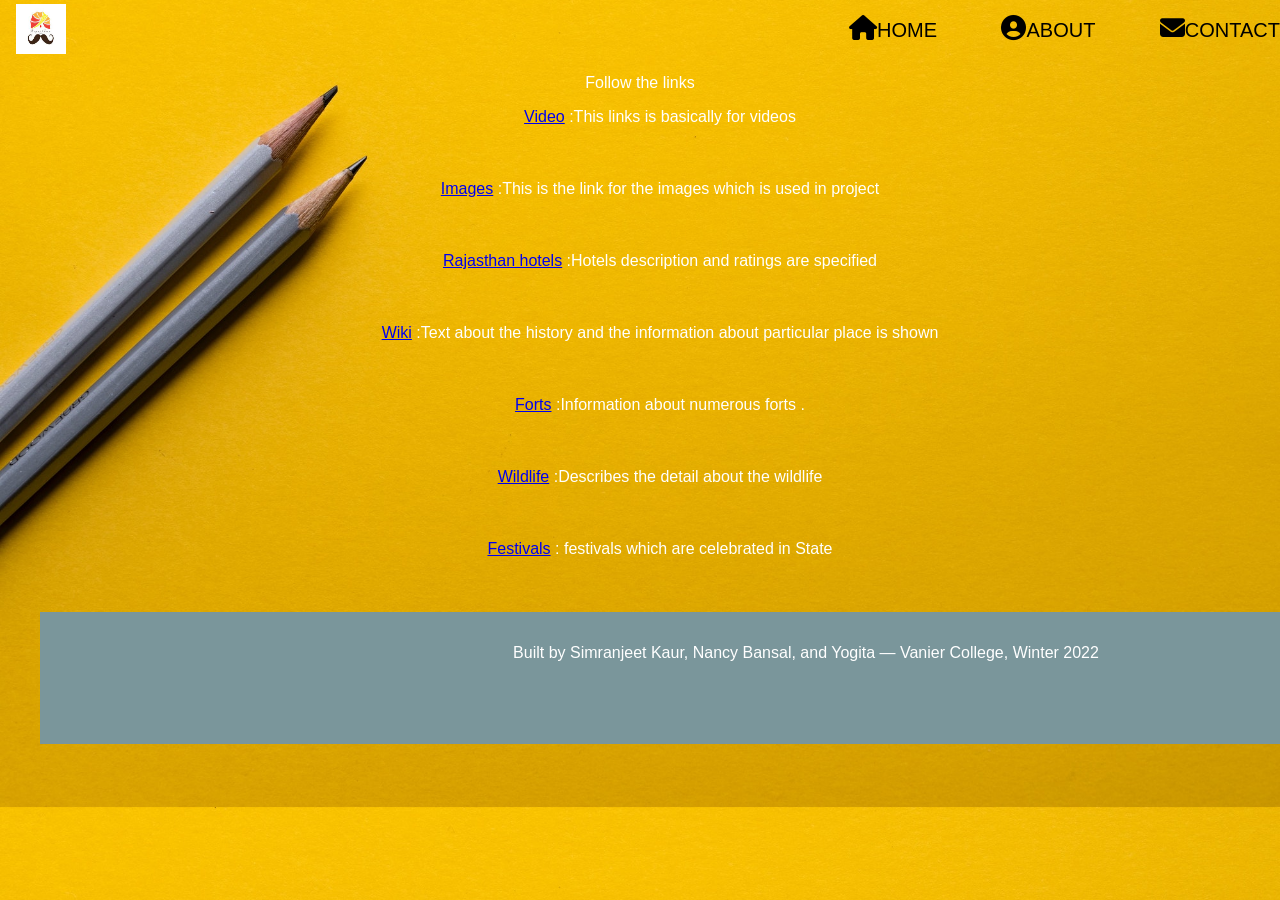
<file: Rajasthan-Tourism-main/About.html>
<!DOCTYPE html>
<html lang="en">
<head>
    <meta charset="UTF-8">
    <meta http-equiv="X-UA-Compatible" content="IE=edge">
    <meta name="viewport" content="width=device-width, initial-scale=1.0">
    <meta name="description" content="Love travelling?The official website for planning your vacations in Rajasthan.Here you can find about heritage,festivals,wildlife and hotels of Rajasthan.">
		<link rel="icon" type="image/x-icon" href="./Images/favi.ico">
		<link rel="stylesheet" type="text/css" href="./css/pagestyle.css">
	 <link rel="stylesheet" type="text/css" href="./css/form.css">
     <link rel="stylesheet" type="text/css" href="https://cdnjs.cloudflare.com/ajax/libs/font-awesome/6.1.0/css/all.min.css ">
	 
    <title>About</title>
</head>
<body class="back5">
    <header class="navbar">
        <img src="Images/fav.jpg" class="logo">
        <nav>
        <ul >
        <li><a href="home.html"><i class="fa fa-home"></i>HOME</a></li>
        <li><a href="About.html"><i class="fa fa-user-circle"></i>ABOUT</a></li>
        <li><a href="contact.html"><i class="fa fa-envelope"></i>CONTACT</a></li>
        </ul>
        </nav>
       </header>
        
    <p> Follow the links</p>

       <ul class="dot">

        <li><a href="https://www.youtube.com"> Video</a>

          :This links is basically for videos</li><br><br><br>

        <li><a href="https://www.google.com/">Images</a>

          :This is the link for the images which is used in project </li><br><br><br>

        <li> <a href="https://www.tourmyindia.com/states/rajasthan/luxury-holiday.html">Rajasthan hotels</a>

          :Hotels description and ratings are specified</li><br><br><br>

         <li><a href="https://en.wikipedia.org/ ">Wiki</a>

 

 :Text about the history and the information about particular place is shown</li><br><br><br>

        <li><a href="https://www.tourmyindia.com/states/rajasthan/heritage-tourism.html">Forts</a>

          :Information about numerous forts .</li><br><br><br>

        <li> <a href="https://www.tourmyindia.com/states/rajasthan/rajasthan_wildlife.html"> Wildlife</a>

          :Describes the detail about the wildlife</li><br><br><br>

          <li><a href="https://www.tourmyindia.com/states/rajasthan/rajasthan_festivals.html">Festivals</a>

           : festivals which are celebrated in State</li><br><br><br>
           <footer>
            <p> Built by Simranjeet Kaur, Nancy Bansal, and Yogita — Vanier College, Winter 2022 <a  href="https://rajasthan-tourism-main.vercel.app/" ></a></a></p></p>
                      
                      
                      </footer>

    
</body>
</html>
</file>
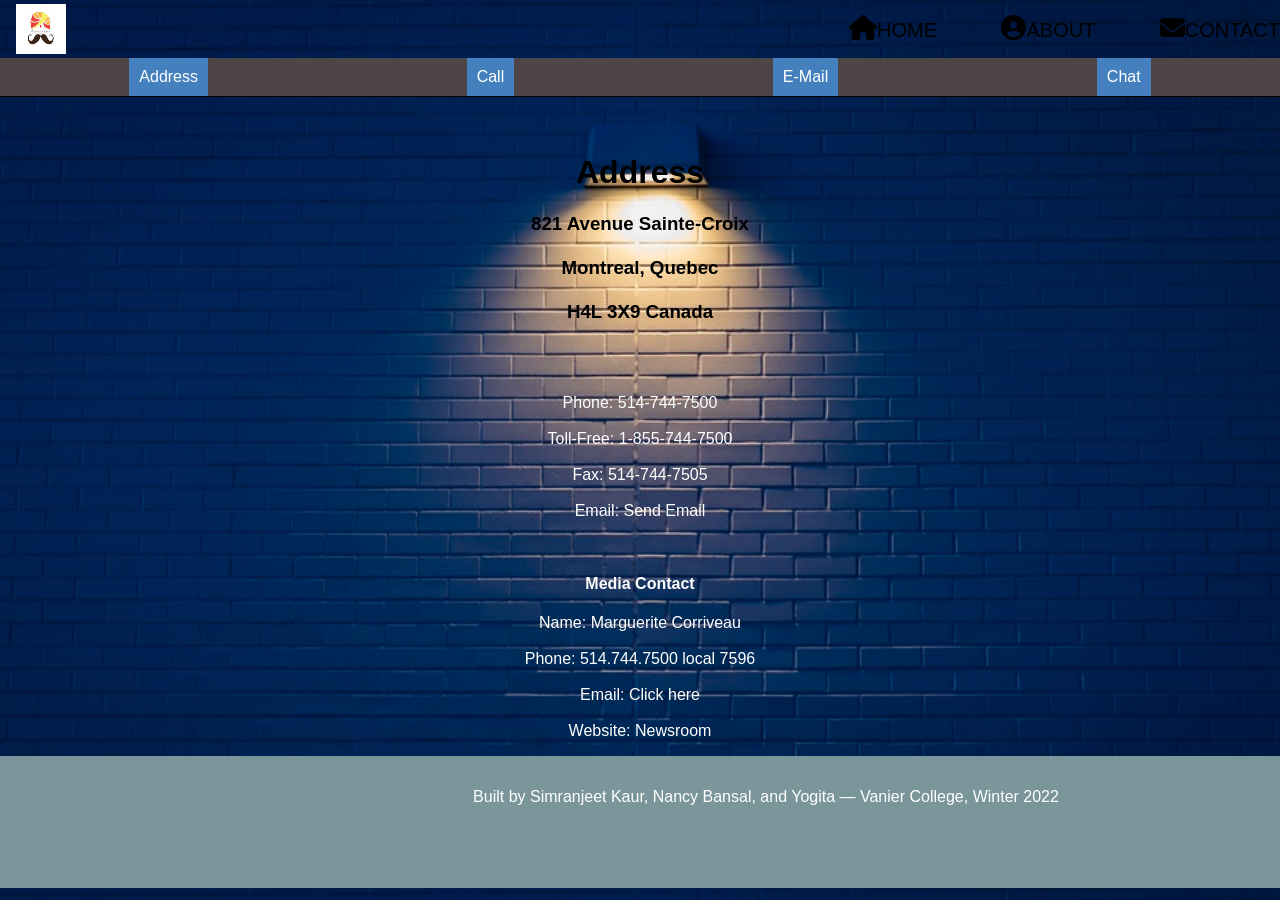
<file: Rajasthan-Tourism-main/contact.html>
<!DOCTYPE html>
<html>
	<head>
		<title> contact</title>
		<meta charset="utf-8" />
		<meta name="description" content="Love travelling?The official website for planning your vacations in Rajasthan.Here you can find about heritage,festivals,wildlife and hotels of Rajasthan.">
	 <link rel="stylesheet" type="text/css" href="./css/pagestyle.css">
	 <link rel="icon" type="image/x-icon" href="./Images/favi.ico">
	 <link href="./css/form.css" rel="stylesheet">
	 <link href="./css/tabs.css" rel="stylesheet">
	 <link rel="stylesheet" type="text/css" href="https://cdnjs.cloudflare.com/ajax/libs/font-awesome/6.1.0/css/all.min.css ">
	</head>
<body>
	<header class="navbar" class="hey">
		<img src="Images/fav.jpg" class="logo">
		<nav>
		<ul>
		<li><a href="home.html"><i class="fa fa-home"></i>HOME</a></li>
		<li><a href="About.html"><i class="fa fa-user-circle"></i>ABOUT</a></li>
		<li><a href="contact.html"><i class="fa fa-envelope"></i>CONTACT</a></li>
		</ul>
		</nav>
	   </header>
<ul class="tabs">
<li data-tab-target="#Address" class="active tab">Address</li>
<li data-tab-target="#Call" class="active tab">Call</li>
<li data-tab-target="#E-Mail" class="active tab">E-Mail</li>
<li data-tab-target="#Chat" class="active tab">Chat</li>
</ul>
<div class="tab-content">
<div id="Address" data-tab-content class="active">
	<br><br>
<h1 class="add">Address</h1>
<h3 class="add">821 Avenue Sainte-Croix<br><br>
	Montreal, Quebec<br><br>
	H4L 3X9 Canada</h2>
	<br><br>
	<p>Phone: 514-744-7500<br><br>
	Toll-Free: 1-855-744-7500<br><br>
	Fax: 514-744-7505<br><br>
	Email: Send Email</p><br>
	<h4>Media Contact</h3>
		<p>Name: Marguerite Corriveau<br><br>
		Phone: 514.744.7500 local 7596<br><br>
		Email: Click here<br><br>
		Website: Newsroom</p>

</div>
</div>
<div class="tab-content">
<div id="Call" data-tab-content>
<h1>Call</h1>
<h2>You can call us at :</h2>
	<br>
	<br>
    <br>
	<br>

	<p>Simranjeet Kaur  --------         contact: 12345678888
	<br><br>
	Yogita     ---------                  contact:3257688643224
     <br><br>
	 Nancy Bansal --------               contact:67757463890890
	 <br><br><br><br><br><br><br>
	 other contacts :
	 <br><br>
	 Phone: 514-744-7500 <br><br>
Toll-Free: 1-855-744-7500 <br><br>
Fax: 514-744-7505<br>

</p>
</div>
</div>

<div class="tab-content">
<div id="E-Mail" data-tab-content>
<h1>E-Mail</h1>
<p>
<div class="contact-title">
         <h1>Hello</h1>
		 <br><br>
         <h2>We are always ready to serve you!</h2>
     </div>
	 <br>
 <div class="contact-form">	 
	   <form id="contact-form" method="get" action="">
	   <input name="name" type="text" class="form-control" placeholder="Your Name" required>
	   <br>
	   <input id="email" name="email" type="email" class="form-control" placeholder="Your Email" required>
	   <br>
	   <input name="topic" type="text" class="form-control" placeholder="Your Topic" required>
	   <br>
	   <textarea name="text" class="form-control" placeholder="Type the text" row="4" required></textarea>
	   <br>
	 <!---- <button type="submit" value="submit">submit</button>-->
	   <button type = "Validate Email"  id="validate" >Submit</button>
	   </form>
	
	   </div></p>
</div>
</div>

<div class="tab-content">
<div id="Chat" data-tab-content>
<h1>Chat</h1>
<p>
<div class="contact-title">
         <h1>HII</h1>
		 <br><br>
         <h2>You can chat with us here</h2>
     </div>
 <div class="contact-form">	 
	   <form id="contact-form" method="get" action="">
	   <input name="name" type="text" class="form-control" placeholder="Your Name" required>
	   <br>
	   <input name="email" type="email" class="form-control" placeholder="Your Email" required>
	   <br>
	   <textarea name="message" class="form-control" placeholder="Message" row="4" required></textarea>
	   <br>
	   <input type="submit" class="form-control submit" value="SEND MESSAGE" onclick="submit()"></input>
	   </div></p>
</div>
</div>
<footer>
	  <p> Built by Simranjeet Kaur, Nancy Bansal, and Yogita — Vanier College, Winter 2022 <a  href="https://rajasthan-tourism-main.vercel.app/" ></a></a></p></p>
                      
  
		  
</footer>

<script src="./js/script.js"defer></script>


</body>
</html>
</file>
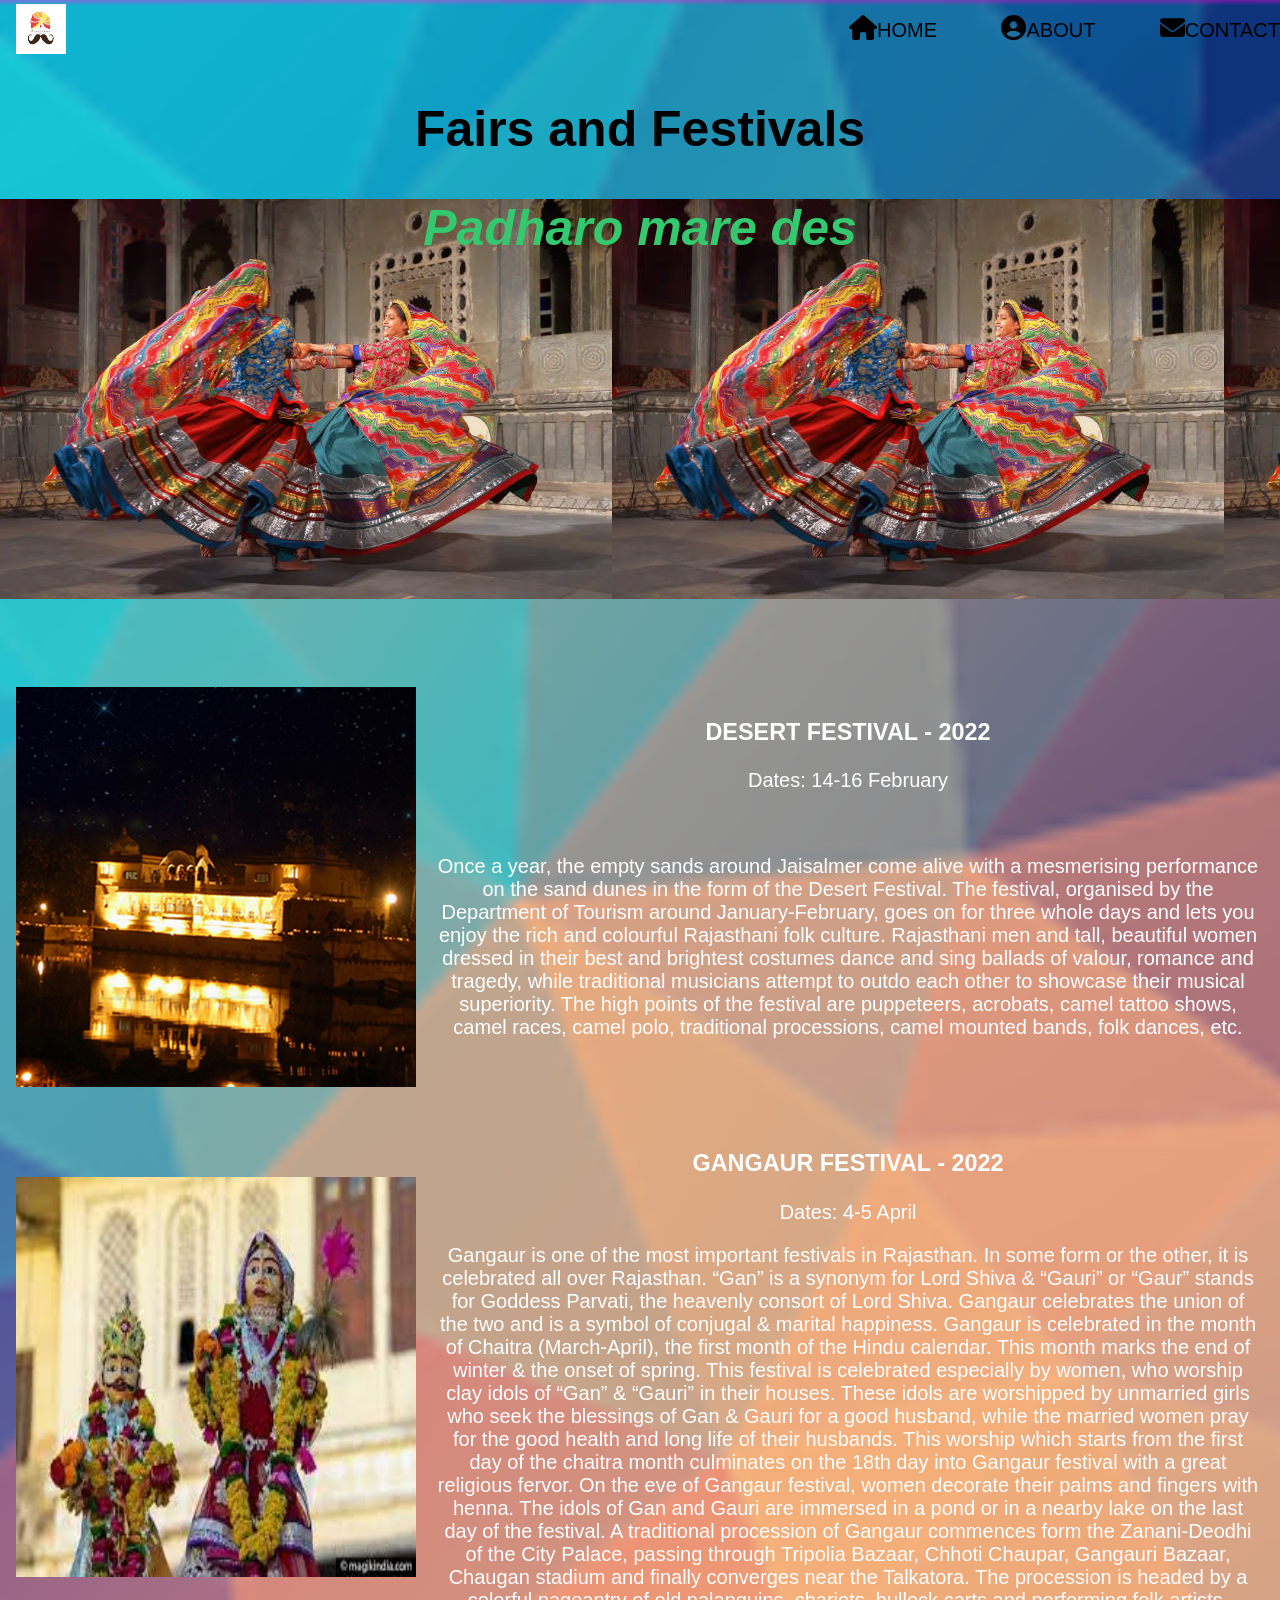
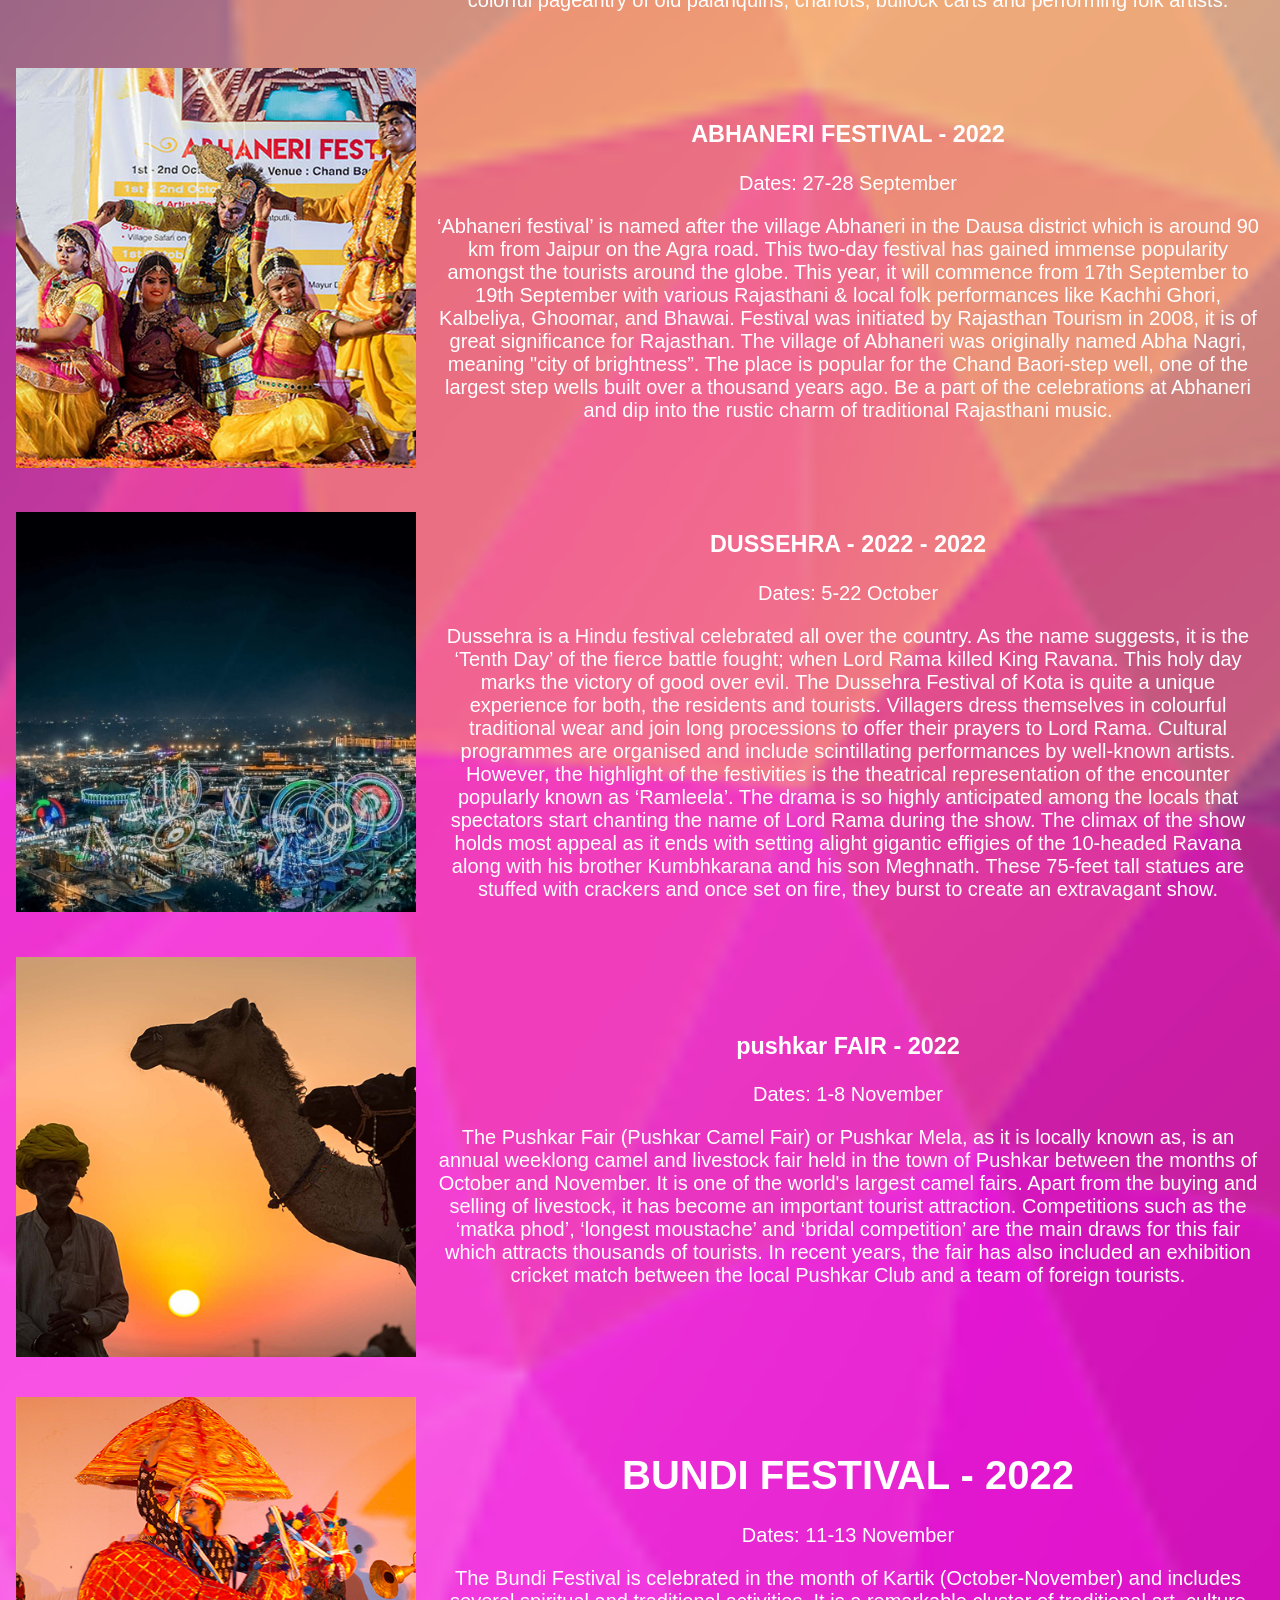
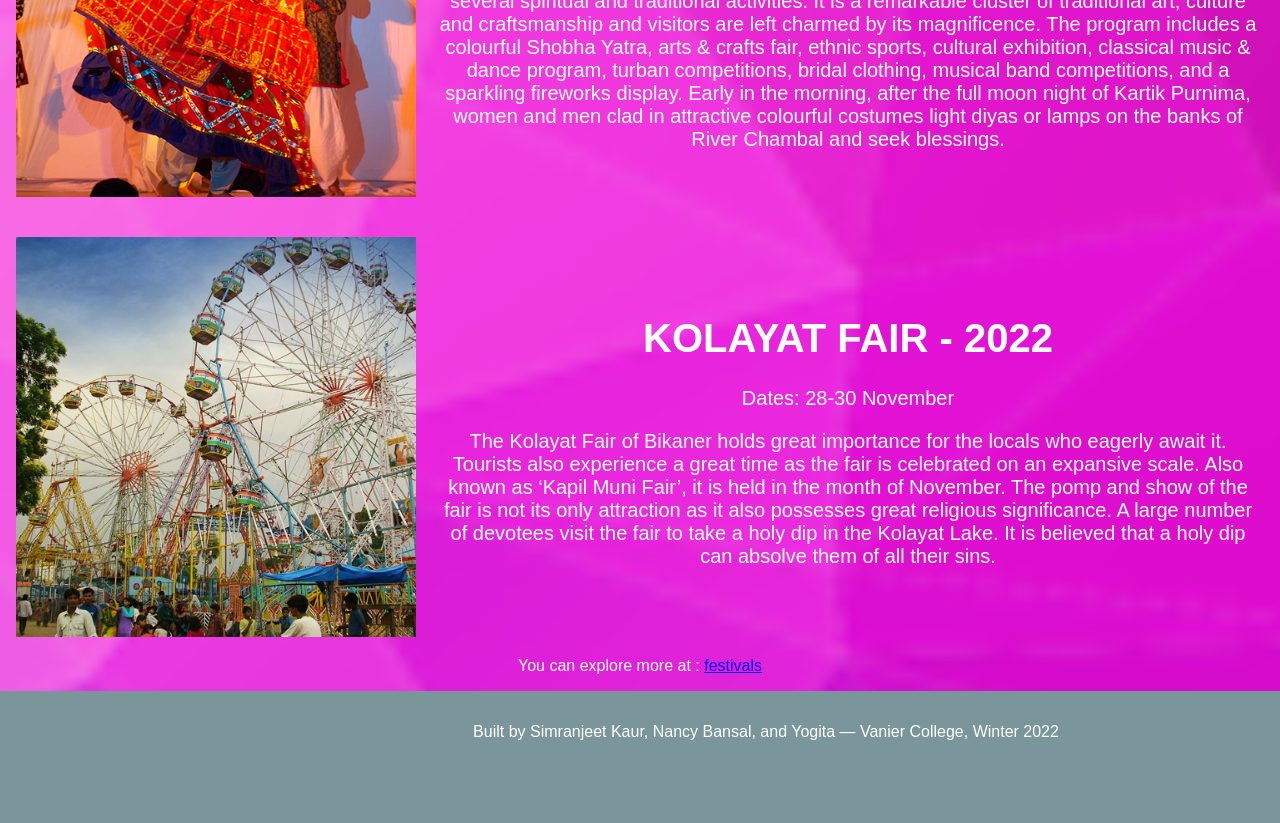
<file: Rajasthan-Tourism-main/festivals.html>
<!--Simranjeet Kaur id:2102116     contribution:33.33% -->
<!--Nancy Bansal  id:2021590   contribution:33.33% -->   
<!--Yogita  id:6164770   contribution:33.33% -->
<!DOCTYPE html>
<html>
	<head>
		<title> Fairs & Festivals</title>
		<meta charset="utf-8" />
    <meta name="description" content="Love travelling?The official website for planning your vacations in Rajasthan.Here you can find about heritage,festivals,wildlife and hotels of Rajasthan.">
	  <link rel="icon" type="image/x-icon" href="./Images/favi.ico">
    <link rel="stylesheet" type="text/css" href="./css/pagestyle.css">
	 <link rel="stylesheet" type="text/css" href="./css/form.css">
   <link rel="stylesheet" type="text/css" href="https://cdnjs.cloudflare.com/ajax/libs/font-awesome/6.1.0/css/all.min.css ">
	 <link rel="stylesheet" type="text/css" href="./css/tabs.css">
	</head>
<body class="back2">
  <header class="navbar">
    <img src="./Images/fav.jpg" class="logo">
    <nav>
    <ul >
    <li><a href="home.html"><i class="fa fa-home"></i>HOME</a></li>
    <li><a href="About.html"><i class="fa fa-user-circle"></i>ABOUT</a></li>
    <li><a href="contact.html"><i class="fa fa-envelope"></i>CONTACT</a></li>
    </ul>
    </nav>
   </header>
        <h2>Fairs and Festivals</h2>
        <div class="ghagra">

         <h2 class="padharo">Padharo mare des</h2>




        </div>
		<br>
		<br>
		<div>
		<p></p>
		</div>
		<br>
		<br>
		<div class="contain">
		<div class="image">
		<img src="./Images/Desert Festival.jpg" class="ok" />
		</div>
		<div class="text">
		<h3>DESERT FESTIVAL - 2022</h3>
        <p> Dates: 14-16 February </p>
        <br>
		<p>Once a year, the empty sands around Jaisalmer come alive with a mesmerising performance on the sand dunes in the form of the Desert Festival. 
            The festival, organised by the Department of Tourism around January-February, goes on for three whole days and lets you enjoy the rich and colourful Rajasthani folk culture. 
            Rajasthani men and tall, beautiful women dressed in their best and brightest costumes dance and sing ballads of valour, romance and tragedy, while traditional musicians attempt to outdo each other to showcase their musical superiority. 
            The high points of the festival are puppeteers, acrobats, camel tattoo shows, camel races, camel polo, traditional processions, camel mounted bands, folk dances, etc.</p>
		<br>
        
       


        </div>
		</div>
		<br>
		<br>
		<div class="contain">
         <div class="image">
		 <img src="./Images/Gangaur.jpg" class="ok" />
		 </div>
		 <div class="text">
		 <h3>GANGAUR FESTIVAL - 2022</h3>
         <p> Dates: 4-5 April </p>
		 
		 <p>
            Gangaur is one of the most important festivals in Rajasthan. In some form or the other, it is celebrated all over Rajasthan. 
            “Gan” is a synonym for Lord Shiva & “Gauri” or “Gaur” stands for Goddess Parvati, the heavenly consort of Lord Shiva.
            Gangaur celebrates the union of the two and is a symbol of conjugal & marital happiness. 
            Gangaur is celebrated in the month of Chaitra (March-April), the first month of the Hindu calendar. 
            This month marks the end of winter & the onset of spring. This festival is celebrated especially by women, who worship clay idols of “Gan” & “Gauri” in their houses. 
            These idols are worshipped by unmarried girls who seek the blessings of Gan & Gauri for a good husband, while the married women pray for the good health and long life of their husbands. 
            This worship which starts from the first day of the chaitra month culminates on the 18th day into Gangaur festival with a great religious fervor. 
            On the eve of Gangaur festival, women decorate their palms and fingers with henna. The idols of Gan and Gauri are immersed in a pond or in a nearby lake on the last day of the festival. A traditional procession of Gangaur commences form the Zanani-Deodhi of the City Palace, passing through Tripolia Bazaar, Chhoti Chaupar, Gangauri Bazaar, Chaugan stadium and finally converges near the Talkatora. 
            The procession is headed by a colorful pageantry of old palanquins, chariots, bullock carts and performing folk artists.

         </p>

		 
          </div>
		  </div>
		  
		  <br><br>
		  <div class="contain">
         <div class="image">
		  <img src="./Images/Abhaneri.jpg" class="ok"/>
		  </div>
		   <div class="text">
		  <h3>ABHANERI FESTIVAL - 2022</h3>
          <p> Dates: 27-28 September </p>

            <p>
                
                ‘Abhaneri festival’ is named after the village Abhaneri in the Dausa district which is around 90 km from Jaipur on the Agra road.
                 This two-day festival has gained immense popularity amongst the tourists around the globe. 
                 This year, it will commence from 17th September to 19th September with various Rajasthani & local folk performances like Kachhi Ghori, Kalbeliya, Ghoomar, and Bhawai. 
                 Festival was initiated by Rajasthan Tourism in 2008, it is of great significance for Rajasthan. The village of Abhaneri was originally named Abha Nagri, meaning "city of brightness”. 
                 The place is popular for the Chand Baori-step well, one of the largest step wells built over a thousand years ago. 
                 Be a part of the celebrations at Abhaneri and dip into the rustic charm of traditional Rajasthani music.
            </p>
         
		  </div>
		  </div>

		  <br>
		  <br>
		  <div class="contain">
         <div class="image">
		  <img src="./Images/Dussehra.jpg" class="ok"/>
		  </div>
		  <div class="text">
		  <h3>DUSSEHRA - 2022 - 2022</h3>
          <p> Dates: 5-22 October </p>

            <p>
                
                
              Dussehra is a Hindu festival celebrated all over the country. As the name suggests, it is the ‘Tenth Day’ of the fierce battle fought; when Lord Rama killed King Ravana. 
              This holy day marks the victory of good over evil. The Dussehra Festival of Kota is quite a unique experience for both, the residents and tourists. 
              Villagers dress themselves in colourful traditional wear and join long processions to offer their prayers to Lord Rama. Cultural programmes are organised and include scintillating performances by well-known artists. 
              However, the highlight of the festivities is the theatrical representation of the encounter popularly known as ‘Ramleela’. 
              The drama is so highly anticipated among the locals that spectators start chanting the name of Lord Rama during the show. 
              The climax of the show holds most appeal as it ends with setting alight gigantic effigies of the 10-headed Ravana along with his brother Kumbhkarana and his son Meghnath. 
              These 75-feet tall statues are stuffed with crackers and once set on fire, they burst to create an extravagant show.
              </p>
		  
		  </div>
		  </div>
          <br>
          <br>
          <div class="contain">
            <div class="image">
             <img src="./Images/pushkar fair.jpg" class="ok"/>
             </div>
             <div class="text">
             <h3>pushkar FAIR - 2022</h3>
             <p> Dates: 1-8 November </p>

             <p>
                 
                 The Pushkar Fair (Pushkar Camel Fair) or Pushkar Mela, as it is locally known as, is an annual weeklong camel and livestock fair held in the town of Pushkar between the months of October and November. 
                 It is one of the world's largest camel fairs. Apart from the buying and selling of livestock, it has become an important tourist attraction. 
                 Competitions such as the ‘matka phod’, ‘longest moustache’ and ‘bridal competition’ are the main draws for this fair which attracts thousands of tourists. 
                 In recent years, the fair has also included an exhibition cricket match between the local Pushkar Club and a team of foreign tourists.
             </p>
             </div>
             </div>
             <br>
             <br>
             <div class="contain">
               <div class="image">
                <img src="./Images/Bundi.jpg" class="ok"/>
                </div>
                <div class="text">
                    <h1>BUNDI FESTIVAL - 2022</h1>
			
                    <p> Dates: 11-13 November </p>
        
                    <p>
                        
                        The Bundi Festival is celebrated in the month of Kartik (October-November) and includes several spiritual and traditional activities. 
                        It is a remarkable cluster of traditional art, culture and craftsmanship and visitors are left charmed by its magnificence. 
                        The program includes a colourful Shobha Yatra, arts & crafts fair, ethnic sports, cultural exhibition, classical music & dance program, turban competitions, bridal clothing, musical band competitions, and a sparkling fireworks display. 
                        Early in the morning, after the full moon night of Kartik Purnima, women and men clad in attractive colourful costumes light diyas or lamps on the banks of River Chambal and seek blessings.
                        </p>
                </div>
                </div>
                <br>
             <br>
             <div class="contain">
               <div class="image">
                <img src="./Images/Kolayat Fair.jpg" class="ok"/>
                </div>
                <div class="text">
                    <h1>KOLAYAT FAIR - 2022</h1>
			
                    <p> Dates: 28-30 November </p>

            <p>
                
                The Kolayat Fair of Bikaner holds great importance for the locals who eagerly await it. Tourists also experience a great time as the fair is celebrated on an expansive scale. 
                Also known as ‘Kapil Muni Fair’, it is held in the month of November. The pomp and show of the fair is not its only attraction as it also possesses great religious significance. 
                A large number of devotees visit the fair to take a holy dip in the Kolayat Lake. It is believed that a holy dip can absolve them of all their sins.
                </p>
                </div>
                </div>
             
		        <p>You can explore more at : <a href="https://www.rajasthantourplanner.com/Fair-Festival/index.html">festivals</a></p>

		  <footer>
          <p> Built by Simranjeet Kaur, Nancy Bansal, and Yogita — Vanier College, Winter 2022 <a  href="https://rajasthan-tourism-main.vercel.app/" ></a></a></p></p>
                      
        
				  
				  
				  </footer>
















</body>
</html>
</file>
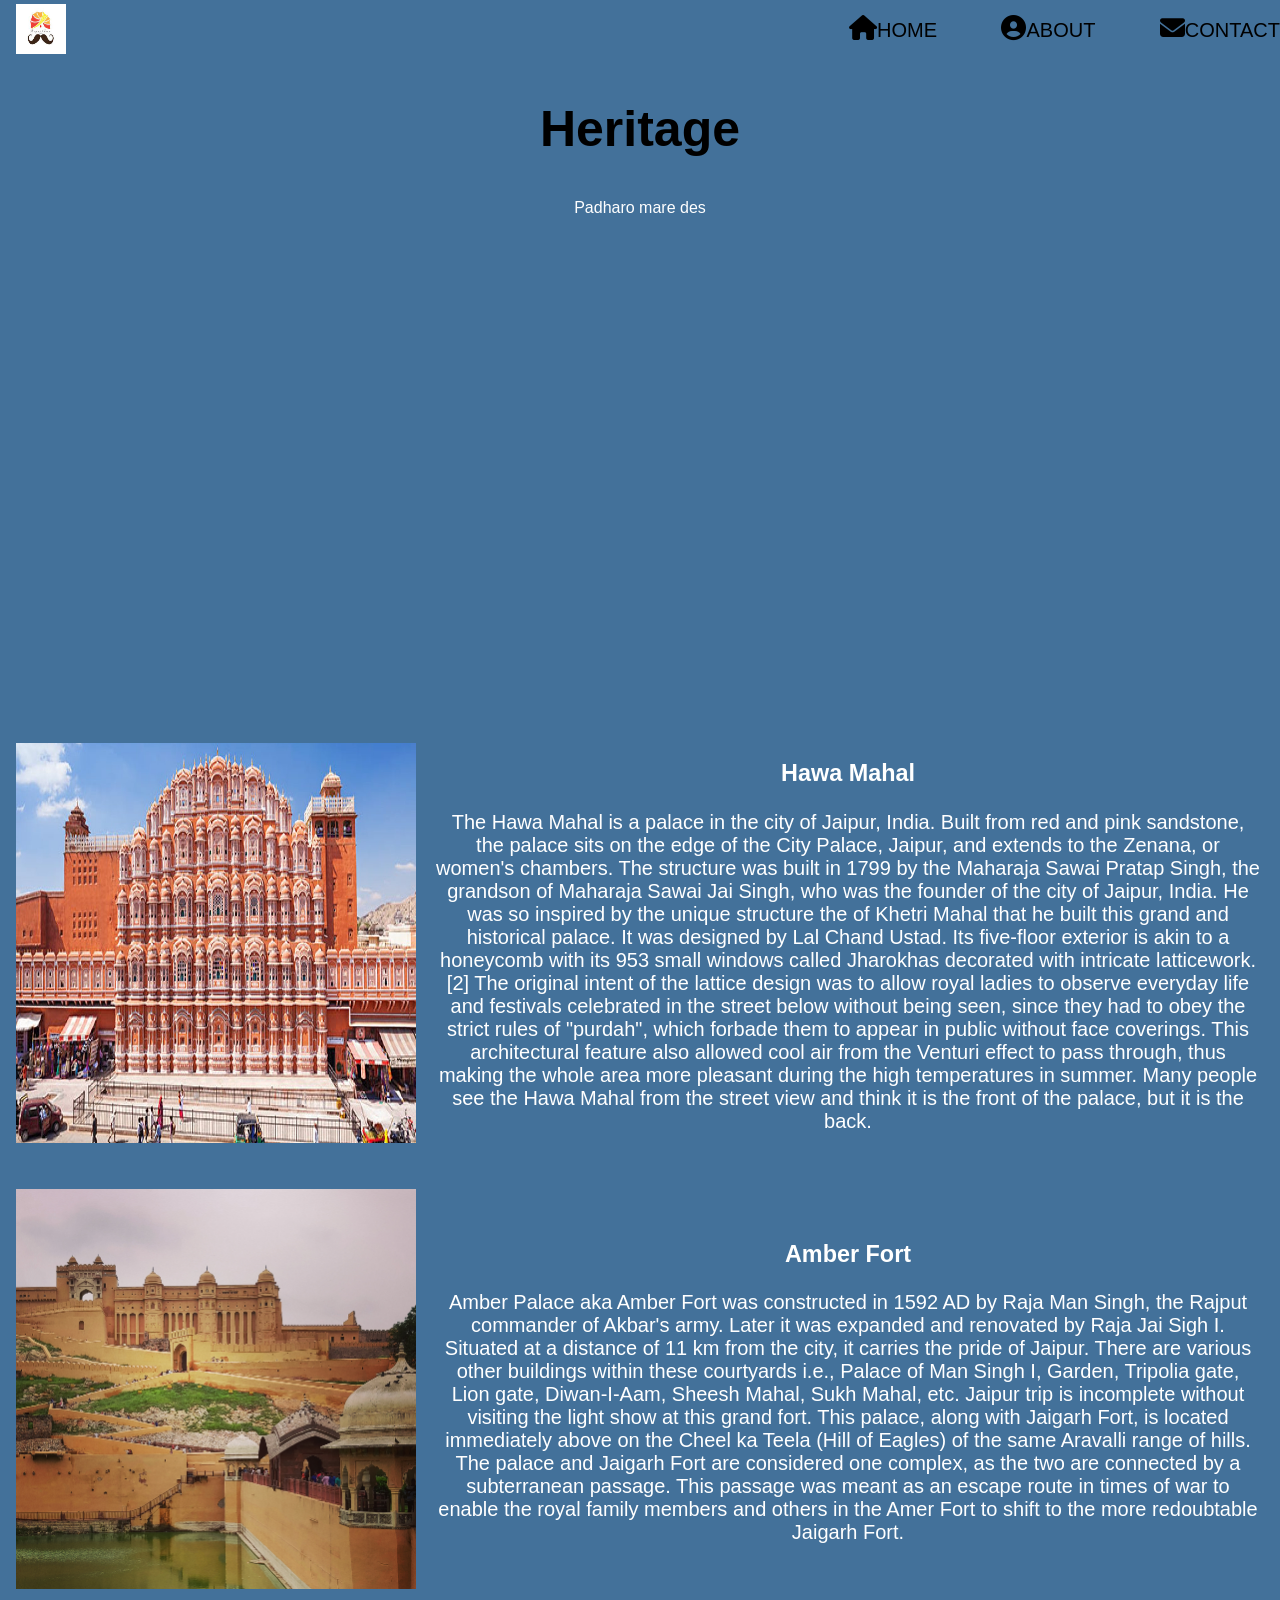
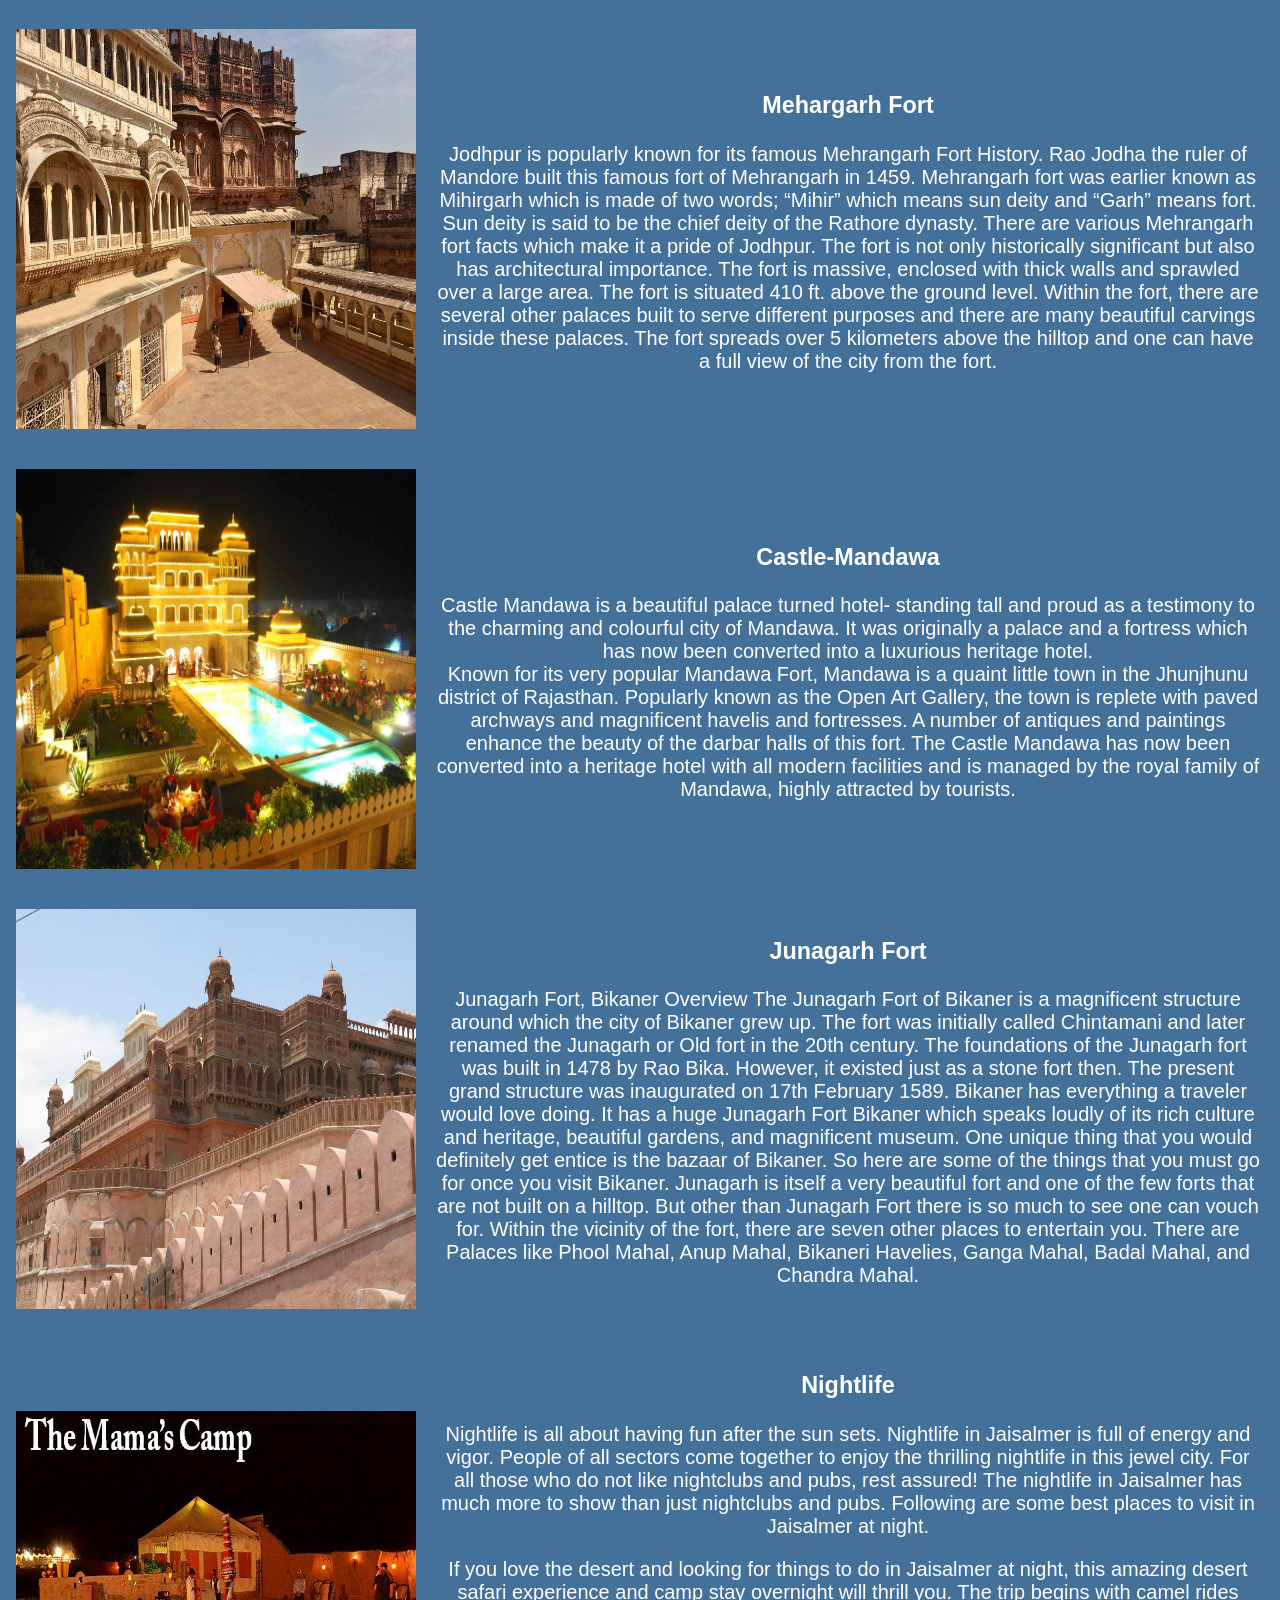
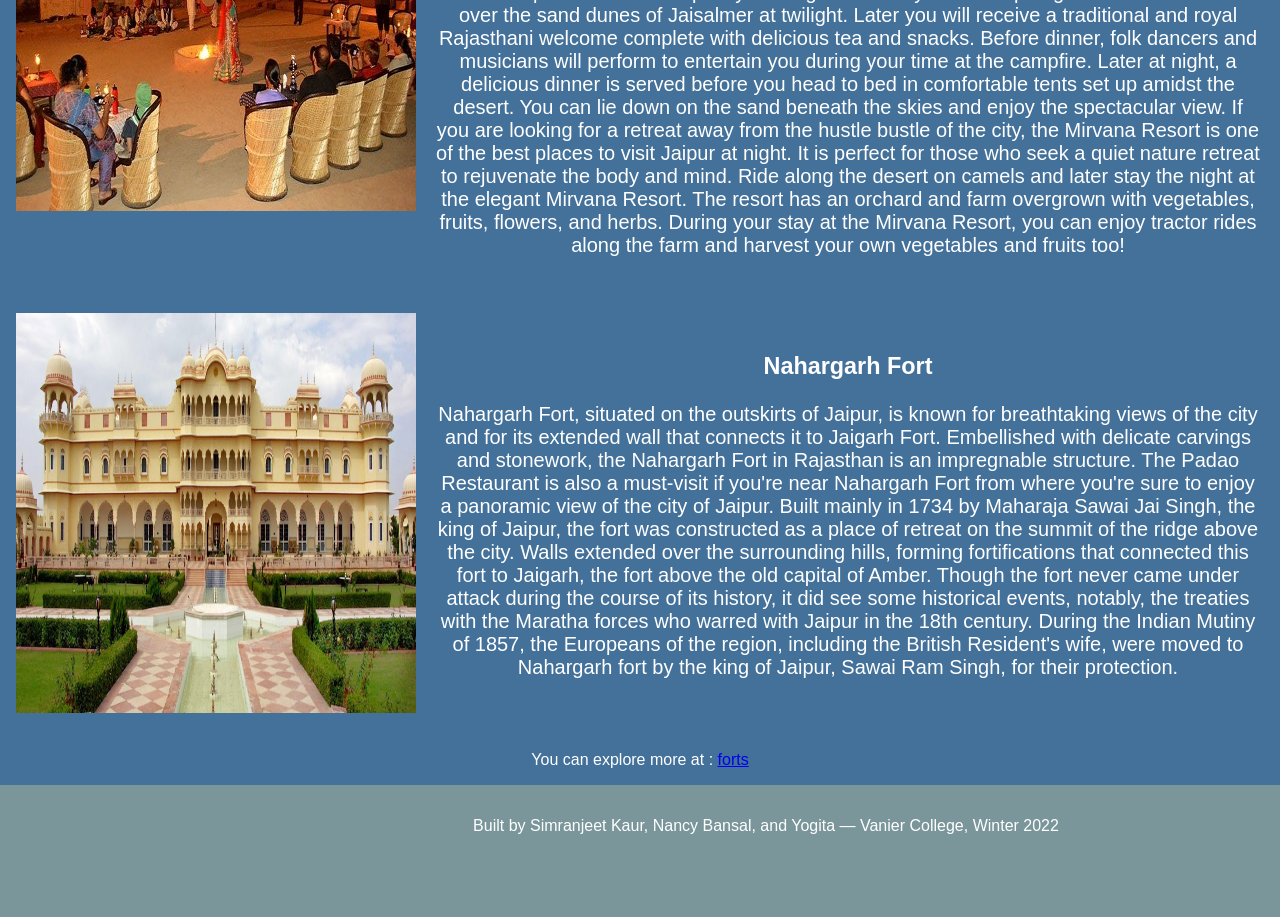
<file: Rajasthan-Tourism-main/Heritage.html>
<!DOCTYPE html>
<html>
	<head>
		<title> Heritage </title>
		<meta charset="utf-8" />
    <meta name="description" content="Love travelling?The official website for planning your vacations in Rajasthan.Here you can find about heritage,festivals,wildlife and hotels of Rajasthan.">
    <link rel="icon" type="image/x-icon" href="./Images/favi.ico">
    <link rel="stylesheet" type="text/css" href="./css/pagestyle.css">
	 <link rel="stylesheet" type="text/css" href="./css/form.css">
   <link rel="stylesheet" type="text/css" href="https://cdnjs.cloudflare.com/ajax/libs/font-awesome/6.1.0/css/all.min.css ">
	 <link rel="stylesheet" type="text/css" href="./css/tabs.css">
	</head>
<body class="back4">
  <header class="navbar">
    <img src="./Images/fav.jpg" class="logo">
    <nav>
    <ul >
    <li><a href="home.html"><i class="fa fa-home"></i>HOME</a></li>
    <li><a href="About.html"><i class="fa fa-user-circle"></i>ABOUT</a></li>
    <li><a href="contact.html"><i class="fa fa-envelope"></i>CONTACT</a></li>
    </ul>
    </nav>
   </header>
        <h2>Heritage</h2>
        <div class="heritage">

         <p>Padharo mare des</p>

         <iframe width="1450" height="480" src="https://www.youtube.com/embed/GhfqU1v5Pbc" title="YouTube video player" frameborder="0" allow="accelerometer; autoplay; clipboard-write; encrypted-media; gyroscope; picture-in-picture" allowfullscreen></iframe>




        </div>
		<br>
		<br>
		<div>
		<p></p>
		</div>
    <br>
		<br>
		<div class="contain">
            <div class="image">
            <img src="Images/hawa.jpg" class="ok" />
            </div>
            <div class="text">
            <h3>Hawa Mahal</h3>
        
            <p>The Hawa Mahal is a palace in the city of Jaipur, India. Built from red and pink sandstone, 
              the palace sits on the edge of the City Palace, 
              Jaipur, and extends to the Zenana, or women's chambers.

              The structure was built in 1799 by the Maharaja Sawai Pratap Singh, the grandson of Maharaja Sawai Jai Singh,
               who was the founder of the city of Jaipur, India. He was so inspired by the unique structure
               the of Khetri Mahal that he built this grand and historical palace.
              
              It was designed by Lal Chand Ustad. Its five-floor exterior is akin to a honeycomb with its 953 small windows 
              called Jharokhas decorated with intricate latticework.[2] The original intent of the lattice design was to allow royal ladies to 
              observe everyday life and festivals celebrated in the street below without being seen, since they had to obey the strict rules of "purdah", 
              which forbade them to appear in public without face coverings. This architectural feature also allowed cool air from the Venturi effect to 
              pass through, thus making the whole area more pleasant during the high temperatures in summer. Many people see the Hawa Mahal from the street
               view and think it is the front of the palace, but it is the back.</p>
              
        
            </div>
		</div>
		<br>
		<br>
		<div class="contain">
            <div class="image">
            <img src="Images/amer.jpg" class="ok" />
            </div>
            <div class="text">
            <h3>Amber Fort</h3>
        
            <p>Amber Palace aka Amber Fort was constructed in 1592 AD by Raja Man Singh,
               the Rajput commander of Akbar's army.
               Later it was expanded and renovated by Raja Jai Sigh I.
               Situated at a distance of 11 km from the city, it carries the pride of Jaipur.
    
         
             There are various other buildings within these courtyards i.e., 
             Palace of Man Singh I, Garden, Tripolia gate, Lion gate, Diwan-I-Aam, Sheesh Mahal, Sukh Mahal, etc. 
             Jaipur trip is incomplete without visiting the light show at this grand fort.
             This palace, along with Jaigarh Fort, is located immediately above on the Cheel ka Teela (Hill of Eagles)
              of the same Aravalli range of hills. The palace and Jaigarh Fort are considered one complex, as the two are 
              connected by a subterranean passage. This passage was meant as an escape route in times of war to enable the
               royal family members and others in the Amer Fort to shift to the more redoubtable Jaigarh Fort.</p>
              
        
            </div>
		</div>
		
      <br>
      <br>
      <div class="contain">
              <div class="image">
              <img src="Images/mehar.jpg" class="ok" />
              </div>
              <div class="text">
              <h3>Mehargarh Fort</h3>
              
              <p>Jodhpur is popularly known for its famous Mehrangarh Fort History. Rao Jodha the ruler of Mandore built this famous
                 fort of Mehrangarh in 1459. Mehrangarh fort was earlier known as Mihirgarh which is made of two words; “Mihir” which 
                 means sun deity and “Garh” means fort. Sun deity is said to be the chief deity of the Rathore dynasty. There are various
                  Mehrangarh fort facts which make it a pride of Jodhpur. The fort is not only historically significant but also has architectural 
                  importance.

                The fort is massive, enclosed with thick walls and sprawled over a large area. The fort is situated 410 ft. above the ground level. 
                Within the fort, there are several other palaces built to serve different purposes and there are many beautiful carvings inside these palaces.
                 The fort spreads over 5 kilometers above the hilltop and one can have a full view of the city from the fort.
             </p>
     
     
              
               </div>
        </div>
		  
		  <br><br>
		  <div class="contain">
         <div class="image">
		  <img src="Images/Castle-Mandawa.jpg" class="ok"/>
		  </div>
		   <div class="text">
		  <h3>Castle-Mandawa</h3>
          

            <p>
                
              Castle Mandawa is a beautiful palace turned hotel- standing tall and proud as a testimony to the charming and colourful city of Mandawa.

              It was originally a palace and a fortress which has now been converted into a luxurious heritage hotel.
 
              <br>Known for its very popular Mandawa Fort, Mandawa is a quaint little town in the Jhunjhunu district of
 
                  Rajasthan. Popularly known as the Open Art Gallery,
 
                 the town is replete with paved archways and magnificent havelis and fortresses.
                 A number of antiques and paintings enhance the beauty of the darbar halls of this fort.

               The Castle Mandawa has now been converted into a heritage hotel with all modern facilities and is managed by the royal family of Mandawa, 
                highly attracted by tourists.
            </p>
         
		  </div>
		  </div>

		  <br>
		  <br>
		  <div class="contain">
            <div class="image">
            <img src="Images/junagarh-fort-bikaner.jpg" class="ok" />
            </div>
            <div class="text">
            <h3>Junagarh Fort</h3>
            
            <p> Junagarh Fort, Bikaner Overview
               The Junagarh Fort of Bikaner is a magnificent structure around which the city of Bikaner grew up.
                The fort was initially called Chintamani and later renamed the Junagarh or Old fort in the 20th century. 
                The foundations of the Junagarh fort was built in 1478 by Rao Bika. However, 
               it existed just as a stone fort then. The present grand structure was inaugurated on 17th February 1589.
               Bikaner has everything a traveler would love doing. It has a huge Junagarh Fort Bikaner which speaks loudly 
               of its rich culture and heritage, beautiful gardens, and magnificent museum. One unique thing that you would 
               definitely get entice is the bazaar of Bikaner. So here are some of the things that you must go for once you visit Bikaner.

               Junagarh is itself a very beautiful fort and one of the few forts that are not built on a hilltop. But other than Junagarh Fort there is so 
               much to see one can vouch for. Within the vicinity of the fort, there are seven other places to entertain you. There are Palaces like Phool Mahal,
               Anup Mahal, Bikaneri Havelies, Ganga Mahal, Badal Mahal, and Chandra Mahal.
           </p>
   
   
            
             </div>
		  </div>
          <br>
          <br>
          <div class="contain">
            <div class="image">
                   <img src="Images/mama-camp-jaisalmer.jpg" class="ok"/>
             </div>
             <div class="text">
             <h3>Nightlife</h3>
             <p>Nightlife is all about having fun after the sun sets.
   
               Nightlife in Jaisalmer is full of energy and vigor.
               
               People of all sectors come together to enjoy the thrilling nightlife in this jewel city.
               
               For all those who do not like nightclubs and pubs, rest assured! The nightlife in Jaisalmer has much more to show than just nightclubs and pubs.
               
               Following are some best places to visit in Jaisalmer at night.
             <p>
               If you love the desert and looking for things to do in Jaisalmer at night, this amazing desert safari experience and camp stay overnight will thrill you.
               
               The trip begins with camel rides over the sand dunes of Jaisalmer at twilight. Later you will receive a traditional and royal Rajasthani welcome complete with delicious tea and snacks. Before dinner, folk dancers and musicians will perform to entertain you during your time at the campfire.
               
               Later at night, a delicious dinner is served before you head to bed in comfortable tents set up amidst the desert. You can lie down on the sand beneath the skies and enjoy the spectacular view.
               
               If you are looking for a retreat away from the hustle bustle of the city,
                the Mirvana Resort is one of the best places to visit Jaipur at night. It is perfect for those who seek a quiet nature retreat to rejuvenate the body and mind. Ride along the desert on camels and later stay the night at the elegant Mirvana Resort. The resort has an orchard and farm overgrown with vegetables, fruits, flowers, and herbs. During your stay at the Mirvana Resort, 
               you can enjoy tractor rides along the farm and harvest your own vegetables and fruits too!</p>
             </div>
             </div>
             <br>
             <br>
             <div class="contain">
                <div class="image">
                 <img src="Images/nahargarh-fort-head-325.jpeg" class="ok"/>
                 </div>
                  <div class="text">
                 <h3>Nahargarh Fort</h3>
                 <p> 
                   Nahargarh Fort, situated on the outskirts of Jaipur, is known for breathtaking views of the city and
                   for its extended wall that connects it to Jaigarh Fort. Embellished with delicate carvings and stonework, 
                    the Nahargarh Fort in Rajasthan is an impregnable structure. The Padao Restaurant is also a must-visit
                   if you're near Nahargarh Fort from where you're sure to enjoy a panoramic view of the city of Jaipur.
                   Built mainly in 1734 by Maharaja Sawai Jai Singh, the king of Jaipur, the fort was constructed as a place 
                   of retreat on the summit of the ridge above the city. Walls extended over the surrounding hills, forming fortifications
                    that connected this fort to Jaigarh, the fort above the old capital of Amber. Though the fort never came under attack during
                     the course of its history, it did see some historical events, notably, the treaties with the Maratha forces who warred with 
                     Jaipur in the 18th century. During the Indian Mutiny of 1857, the Europeans of the region, including the British Resident's
                      wife, were moved to Nahargarh fort by the king of Jaipur, Sawai Ram Singh, for their protection.
                 </p>
                 </div>
                 </div>
                </div>
                <br>
             
             
                <p>You can explore more at : <a href="https://traveltriangle.com/blog/forts-in-rajasthan/">forts</a></p>
		  

		  <footer>
         <p> Built by Simranjeet Kaur, Nancy Bansal, and Yogita — Vanier College, Winter 2022 <a  href="https://rajasthan-tourism-main.vercel.app/" ></a></a></p></p>
                      
        
				  
				  </footer>


</body>
</html>
</file>
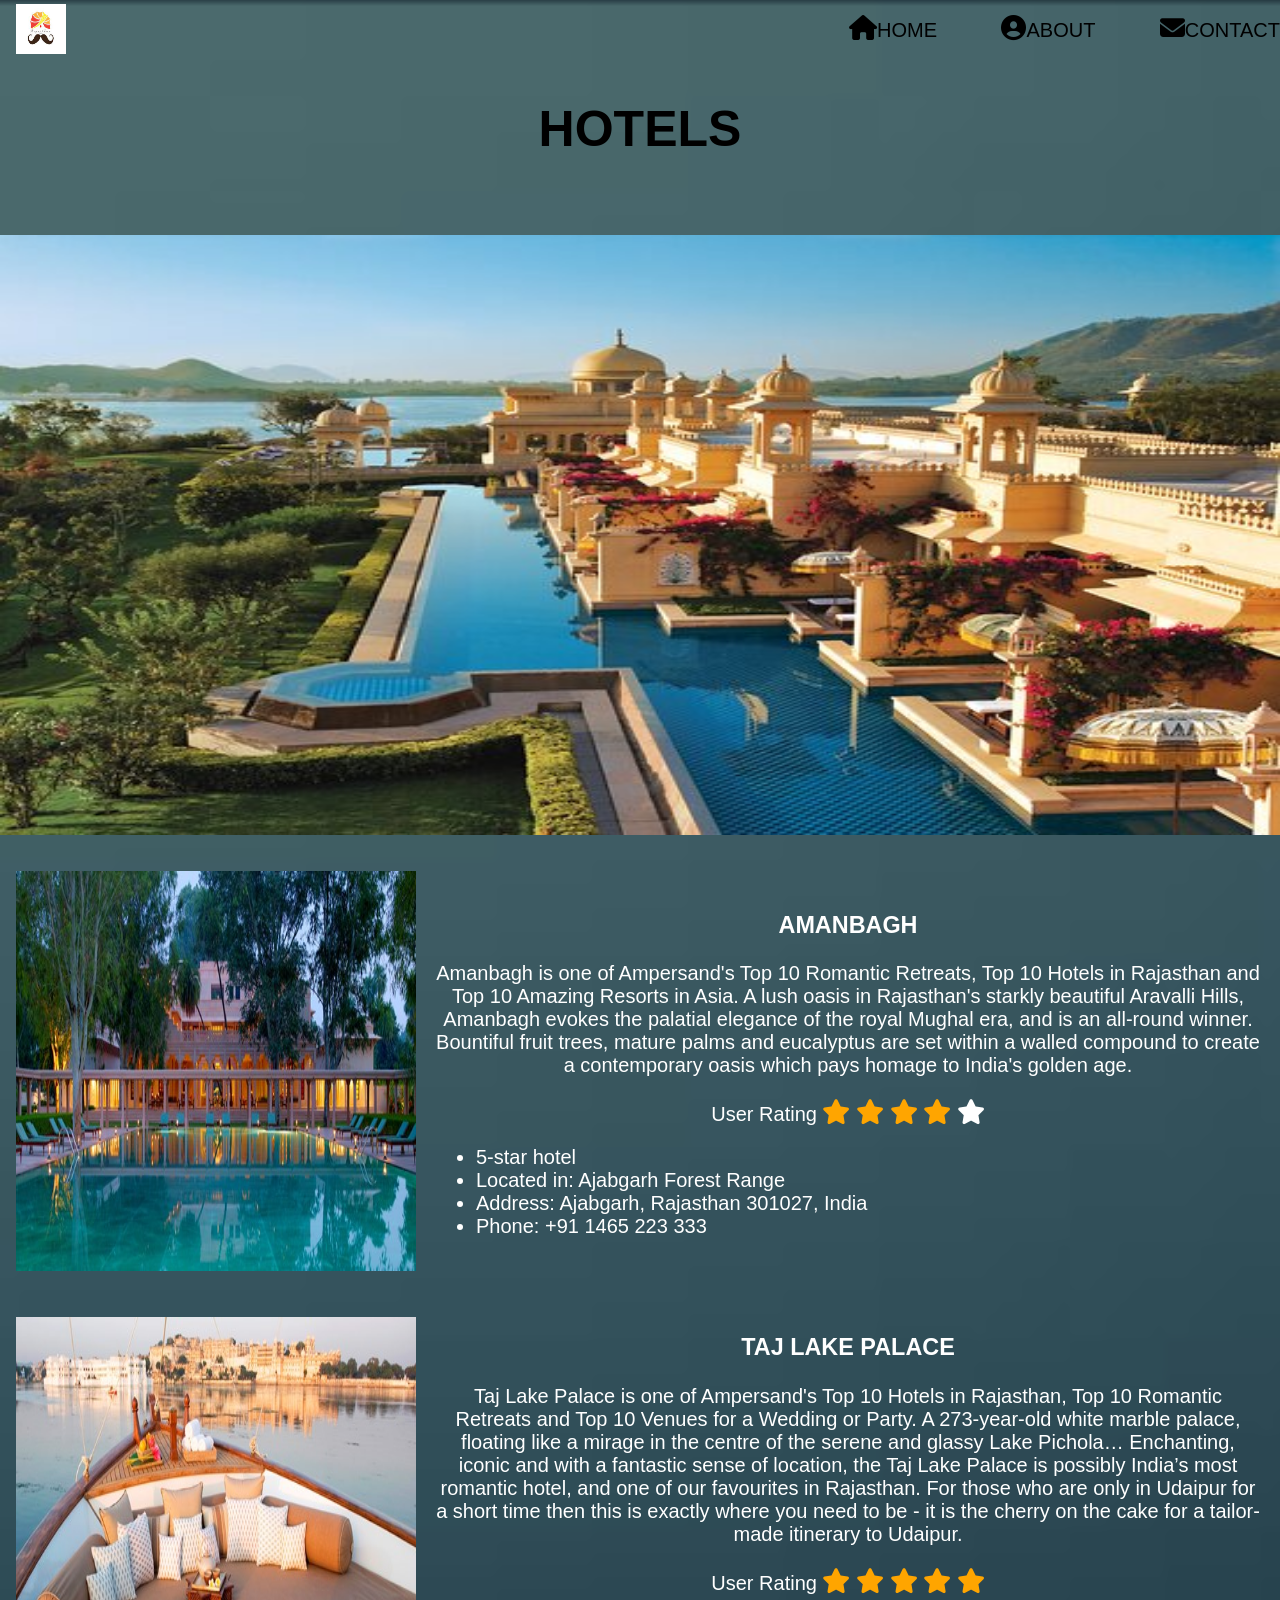
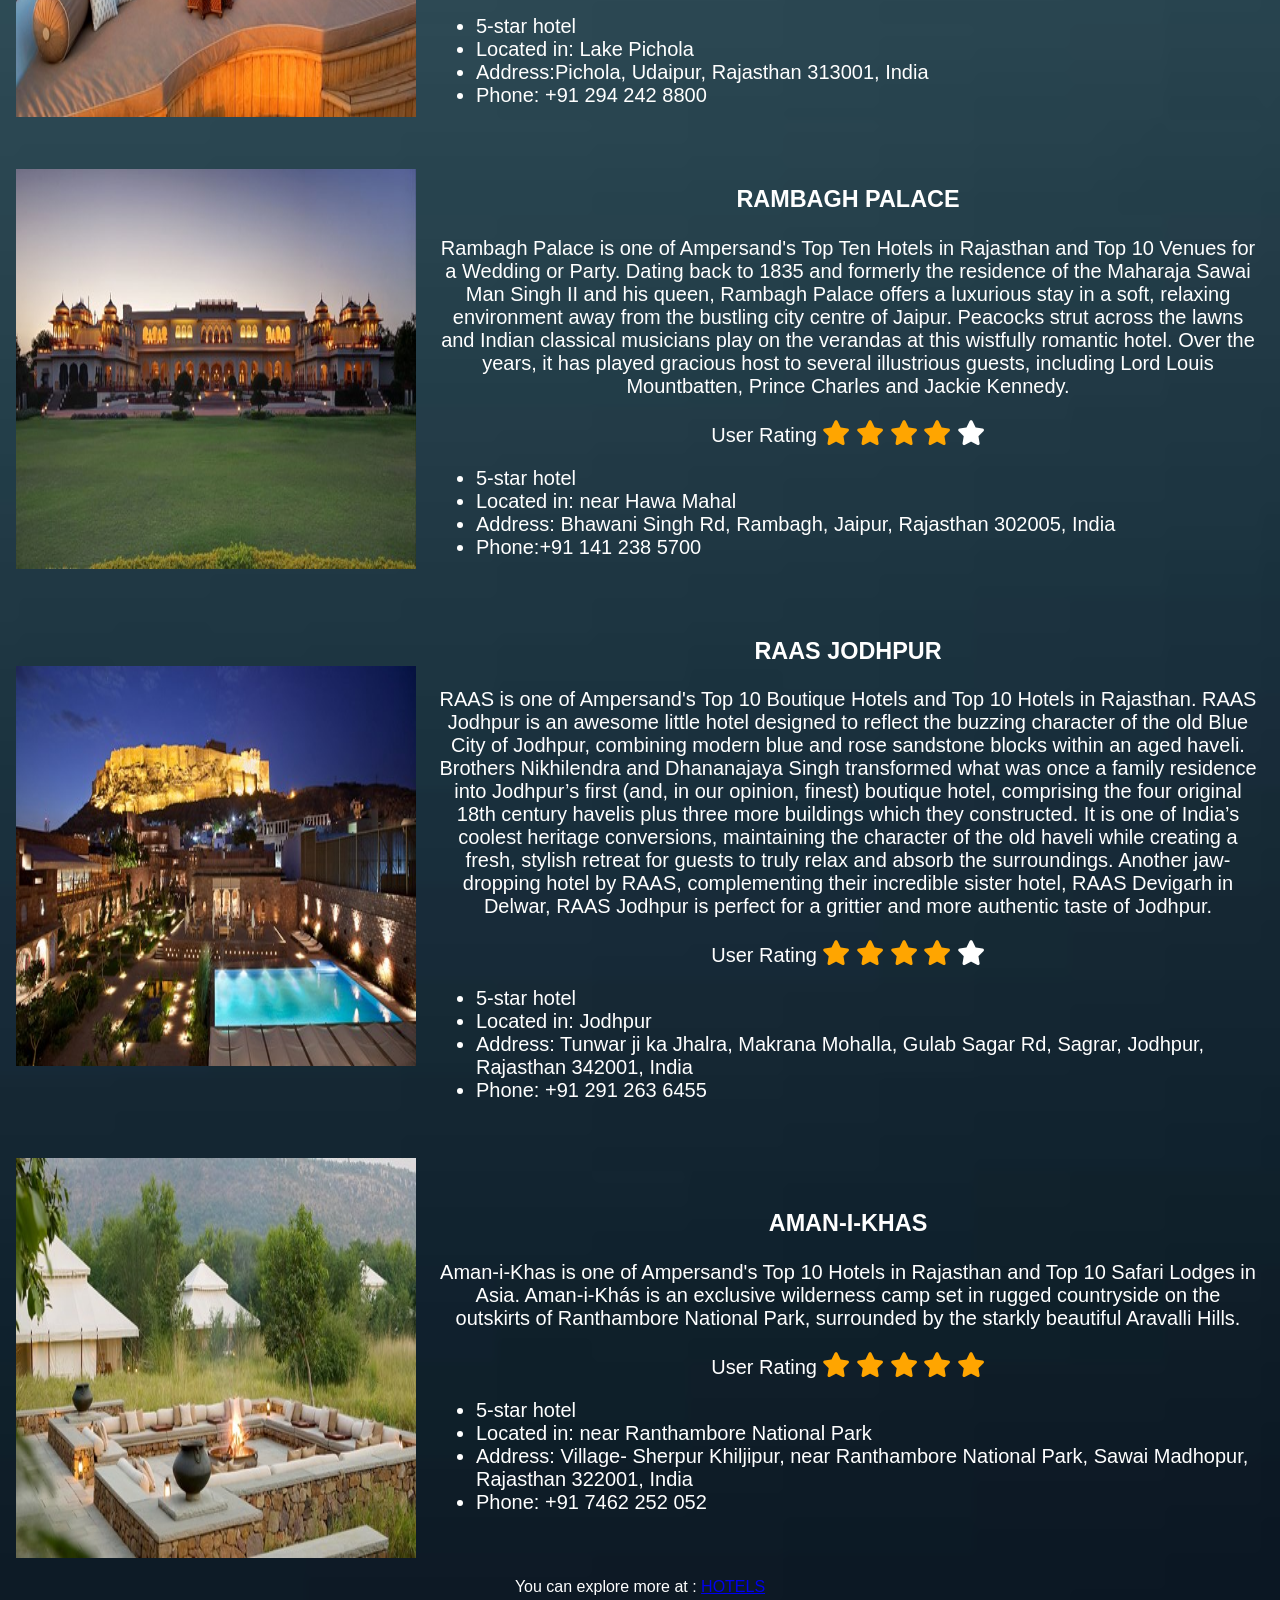
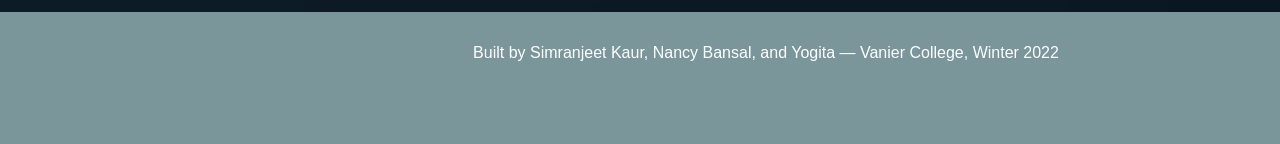
<file: Rajasthan-Tourism-main/hotels.html>
<!DOCTYPE html>
<html>
	<head>
		<title> Hotels</title>
		<meta charset="utf-8" />
		<meta name="description" content="Love travelling?The official website for planning your vacations in Rajasthan.Here you can find about heritage,festivals,wildlife and hotels of Rajasthan.">
		<link rel="icon" type="image/x-icon" href="./Images/favi.ico">
		<link rel="stylesheet" type="text/css" href="./css/pagestyle.css">
	 <link rel="stylesheet" type="text/css" href="./css/form.css">
     <link rel="stylesheet" type="text/css" href="https://cdnjs.cloudflare.com/ajax/libs/font-awesome/6.1.0/css/all.min.css ">
	 <link rel="stylesheet" type="text/css" href="./css/tabs.css">
	</head>
<body class="back3">
    <header class="navbar">
        <img src="Images/fav.jpg" class="logo">
        <nav>
        <ul >
        <li><a href="home.html"><i class="fa fa-home"></i>HOME</a></li>
        <li><a href="About.html"><i class="fa fa-user-circle"></i>ABOUT</a></li>
        <li><a href="contact.html"><i class="fa fa-envelope"></i>CONTACT</a></li>
        </ul>
        </nav>
       </header>
        <h2>HOTELS</h2>
		<br>
		<br>
        <div class="hotel">

        </div>
		
		
		<br>
		<br>
		<div class="contain">
		<div class="image">
		<img src="Images/amanbagh.jpg" class="ok" />
		</div>
		<div class="text">
		<h3>AMANBAGH</h3>
	
		<p>  Amanbagh is one of Ampersand's Top 10 Romantic Retreats, Top 10 Hotels in Rajasthan and Top 10 Amazing Resorts in Asia.
             A lush oasis in Rajasthan's starkly beautiful Aravalli Hills, Amanbagh evokes the palatial elegance of  the royal Mughal era,
              and is an all-round winner. Bountiful fruit trees, mature palms and eucalyptus are set within a walled compound to create a 
              contemporary oasis which pays homage to India's golden age.<br><br>
			  <span class="rating">User Rating</span>
               <span class="fa fa-star checked"></span>
               <span class="fa fa-star checked"></span>
               <span class="fa fa-star checked"></span>
               <span class="fa fa-star checked"></span>
              <span class="fa fa-star"></span>
			  <ul id="star">
			 <li> 5-star hotel</li>
			  <li>Located in: Ajabgarh Forest Range</li>
              <li>Address: Ajabgarh, Rajasthan 301027, India</li>
              <li> Phone: +91 1465 223 333</li>
			   </ul>
        </p>

        </div>
		</div>
		<br>
		<br>
		<div class="contain">
         <div class="image">
		 <img src="Images/tajlake.jpg" class="ok" />
		 </div>
		 <div class="text">
		 <h3>TAJ LAKE PALACE</h3>
		 
		 <P>Taj Lake Palace is one of Ampersand's Top 10 Hotels in Rajasthan, Top 10 Romantic Retreats and Top 10 Venues for a Wedding or Party.

            A 273-year-old white marble palace, floating like a mirage in the centre of the serene and glassy Lake Pichola… Enchanting, iconic and
             with a fantastic sense of location, the Taj Lake Palace is possibly India’s most romantic hotel, and one of our favourites in Rajasthan. 
             For those who are only in Udaipur for a short time then this is exactly where you need to be - it is the cherry on the cake for a tailor-made
              itinerary to Udaipur.<br><br>
			  <span class="rating">User Rating</span>
               <span class="fa fa-star checked"></span>
               <span class="fa fa-star checked"></span>
               <span class="fa fa-star checked"></span>
               <span class="fa fa-star checked"></span>
              <span class="fa fa-star checked"></span>
			  <ul id="star">
			 <li> 5-star hotel</li>
			  <li>Located in: Lake Pichola</li>
              <li>Address:Pichola, Udaipur, Rajasthan 313001, India</li>
              <li> Phone: +91 294 242 8800</li>
			   </ul>
			</P>

		 
          </div>
		  </div>
		  
		  <br><br>
		  <div class="contain">
         <div class="image">
		  <img src="Images/rambagh.jpg" class="ok"/>
		  </div>
		   <div class="text">
		  <h3>RAMBAGH PALACE</h3>
          <p>Rambagh Palace is one of Ampersand's Top Ten Hotels in Rajasthan and Top 10 Venues for a Wedding or Party.

            Dating back to 1835 and formerly the residence of the Maharaja Sawai Man Singh II and his queen, Rambagh Palace
             offers a luxurious stay in a soft, relaxing environment away from the bustling city centre of Jaipur. Peacocks 
             strut across the lawns and Indian classical musicians play on the verandas at this wistfully romantic hotel.
              Over the years, it has played gracious host to several illustrious guests, including Lord Louis Mountbatten, 
              Prince Charles and Jackie Kennedy.<br><br>
			  <span class="rating">User Rating</span>
			  <span class="fa fa-star checked"></span>
			  <span class="fa fa-star checked"></span>
			  <span class="fa fa-star checked"></span>
			  <span class="fa fa-star checked"></span>
			 <span class="fa fa-star"></span>
			 <ul id="star">
			<li> 5-star hotel</li>
			 <li>Located in: near Hawa Mahal</li>
			 <li>Address:  Bhawani Singh Rd, Rambagh, Jaipur, Rajasthan 302005, India</li>
			 <li> Phone:+91 141 238 5700</li>
			  </ul></p>
		  </div>
		  </div>

		  <br>
		  <br>
		  <div class="contain">
         <div class="image">
		  <img src="Images/raas.jpg" class="ok"/>
		  </div>
		  <div class="text">
		  <h3>RAAS JODHPUR</h3>
		  <P>RAAS is one of Ampersand's  Top 10 Boutique Hotels and Top 10 Hotels in Rajasthan.

            RAAS Jodhpur is an awesome little hotel designed to reflect the buzzing character of the old Blue City of Jodhpur, combining 
            modern blue and rose sandstone blocks within an aged haveli. Brothers Nikhilendra and Dhananajaya Singh transformed what was 
            once a family residence into Jodhpur’s first (and, in our opinion, finest) boutique hotel, comprising the four original 18th century 
            havelis plus three more buildings which they constructed. It is one of India’s coolest heritage conversions, maintaining the character 
            of the old haveli while creating a fresh, stylish retreat for guests to truly relax and absorb the surroundings. Another jaw-dropping 
            hotel by RAAS, complementing their incredible sister hotel, RAAS Devigarh in Delwar, RAAS Jodhpur is perfect for a grittier and more
             authentic taste of Jodhpur.<br><br>
			 <span class="rating">User Rating</span>
			 <span class="fa fa-star checked"></span>
			 <span class="fa fa-star checked"></span>
			 <span class="fa fa-star checked"></span>
			 <span class="fa fa-star checked"></span>
			<span class="fa fa-star"></span>
			<ul id="star">
		   <li> 5-star hotel</li>
			<li>Located in: Jodhpur</li>
			<li>Address: Tunwar ji ka Jhalra, Makrana Mohalla, Gulab Sagar Rd, Sagrar, Jodhpur, Rajasthan 342001, India</li>
			<li> Phone: +91 291 263 6455</li>
			 </ul></P>
		  </div>
		  </div>
          <br>
		  <br>
		  <div class="contain">
         <div class="image">
		  <img src="Images/aman.jpg" class="ok"/>
		  </div>
		  <div class="text">
		  <h3>AMAN-I-KHAS</h3>
		  <P>Aman-i-Khas is one of Ampersand's Top 10 Hotels in Rajasthan and Top 10 Safari Lodges in Asia.

            Aman-i-Khás is an exclusive wilderness camp set in rugged countryside on the outskirts of Ranthambore
             National Park, surrounded by the starkly beautiful Aravalli Hills.<br><br>
			 <span class="rating">User Rating</span>
			 <span class="fa fa-star checked"></span>
			 <span class="fa fa-star checked"></span>
			 <span class="fa fa-star checked"></span>
			 <span class="fa fa-star checked"></span>
			<span class="fa fa-star checked"></span>
			<ul id="star">
		   <li> 5-star hotel</li>
			<li>Located in: near Ranthambore National Park </li>
			<li>Address: Village- Sherpur Khiljipur, near Ranthambore National Park, Sawai Madhopur, Rajasthan 322001, India</li>
			<li> Phone: +91 7462 252 052</li>
			 </ul></P>
		  </div>
		  </div>
		  
		  <p>You can explore more at : <a href="https://www.tripadvisor.ca/HotelsList-Rajasthan-Heritage-Hotels-Blender-zfp11985034.html">HOTELS</a></p>
		  <footer>
		  <p> Built by Simranjeet Kaur, Nancy Bansal, and Yogita — Vanier College, Winter 2022 <a  href="https://rajasthan-tourism-main.vercel.app/" ></a></a></p></p>
                      
  
				  
				  
				  </footer>
















</body>
</html>
</file>
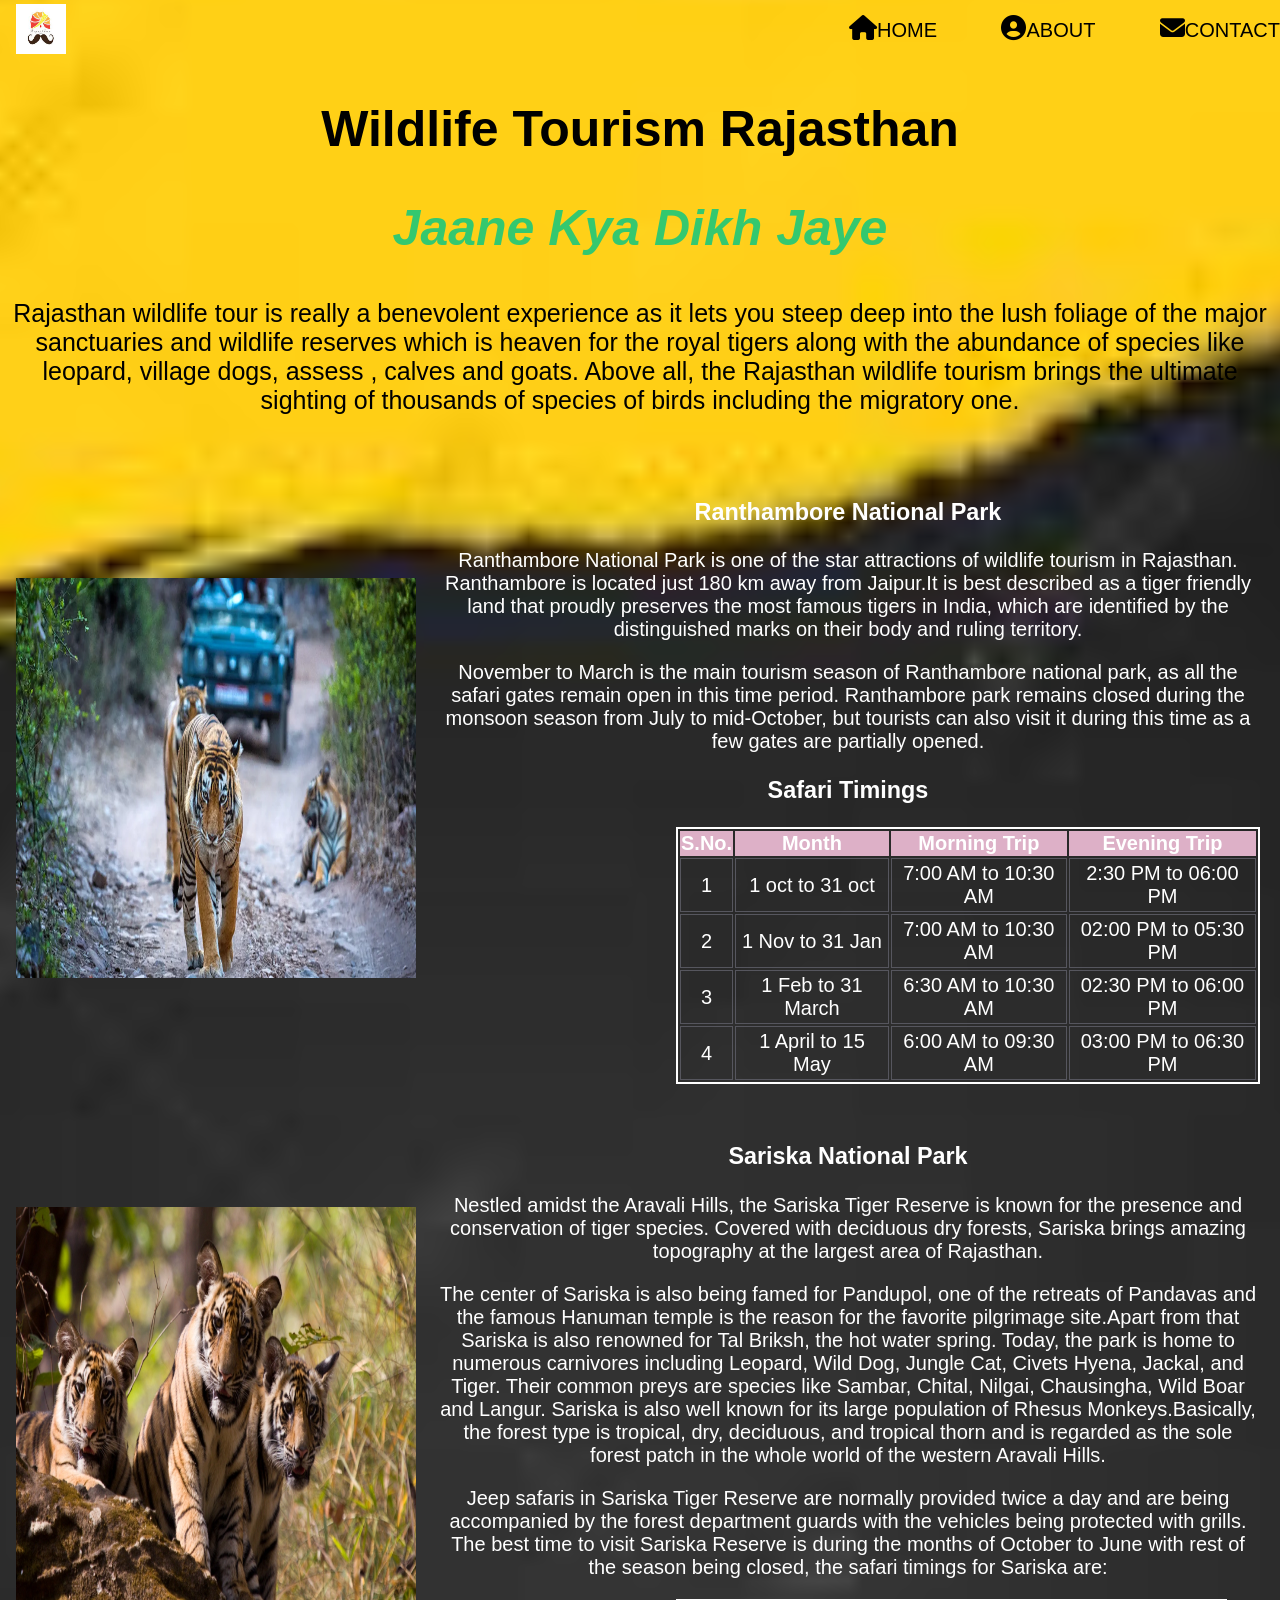
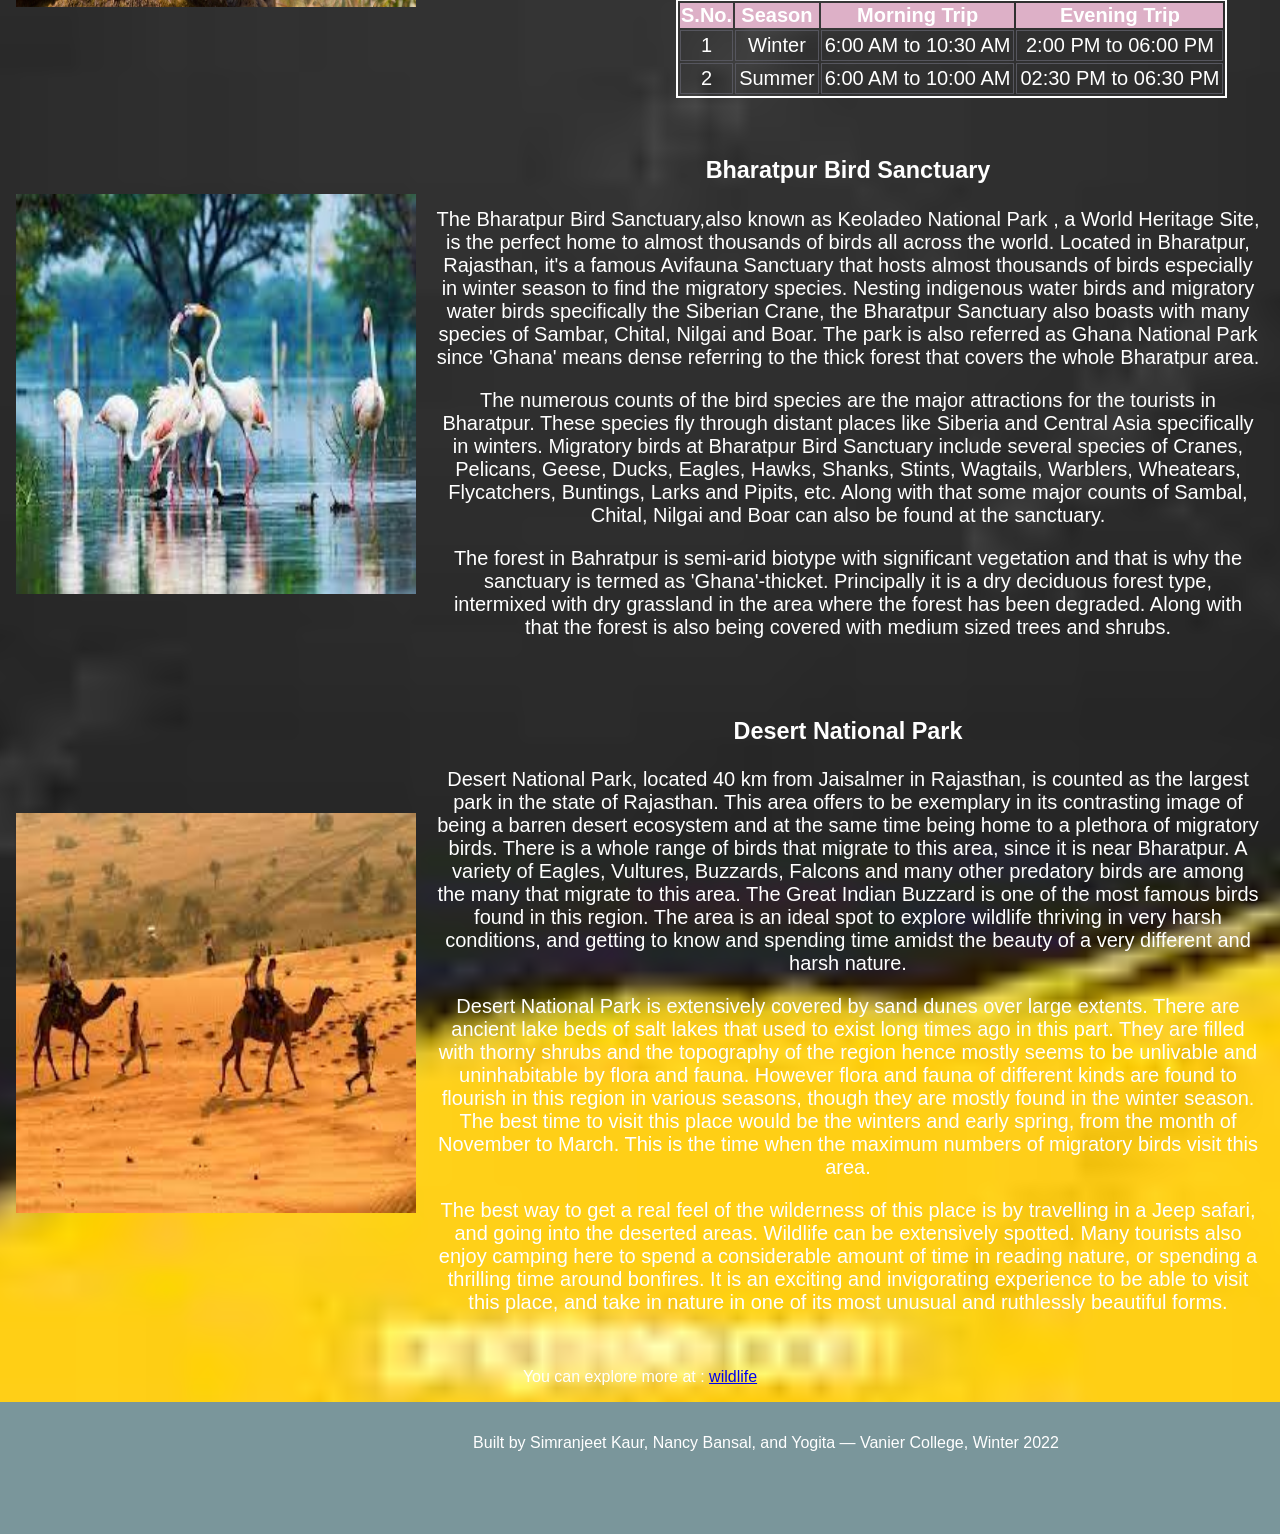
<file: Rajasthan-Tourism-main/wildlife.html>
<!DOCTYPE html>
<html>
	<head>
		<title> Rajasthan wildlife</title>
		<meta charset="utf-8" />
		<meta name="description" content="Love travelling?The official website for planning your vacations in Rajasthan.Here you can find about heritage,festivals,wildlife and hotels of Rajasthan.">
		<link rel="icon" type="image/x-icon" href="./Images/favi.ico">
		<link rel="stylesheet" type="text/css" href="./css/pagestyle.css">
	 <link rel="stylesheet" type="text/css" href="./css/form.css">
	 <link rel="stylesheet" type="text/css" href="https://cdnjs.cloudflare.com/ajax/libs/font-awesome/6.1.0/css/all.min.css ">
	 <link rel="stylesheet" type="text/css" href="./css/tabs.css">
	</head>
<body class="back1">
	
		<header class="navbar">
		 <img src="Images/fav.jpg" class="logo">
		 <nav>
		 <ul >
		 <li><a href="home.html"><i class="fa fa-home"></i>HOME</a></li>
		 <li><a href="About.html"><i class="fa fa-user-circle"></i>ABOUT</a></li>
		 <li><a href="contact.html"><i class="fa fa-envelope"></i>CONTACT</a></li>
		 </ul>
		 </nav>
		</header>
        <h2>Wildlife Tourism Rajasthan</h2>
		
		
		<h2 class="wild">Jaane Kya Dikh Jaye</h2>
		<div>
		<p class="info">Rajasthan wildlife tour is really a benevolent experience as it lets you steep deep
		into the lush foliage of the major sanctuaries and wildlife reserves which is heaven for
		the royal tigers along with the abundance of species like leopard, village dogs, assess
		, calves and goats. Above all, the Rajasthan wildlife tourism brings the ultimate sighting 
		of thousands of species of birds including the migratory one.</p>
		</div>
		<br>
		<br>
		<div class="contain">
		<div class="image">
		<img src="Images/ranthambore.jpg" class="ok" />
		</div>
		<div class="text">
		<h3>Ranthambore National Park</h3>
	
		<p>Ranthambore National Park is one of the star attractions of wildlife tourism in Rajasthan.
		Ranthambore is located just 180 km away from Jaipur.It is best described as a tiger friendly 
		land that proudly preserves the most famous tigers in India, which are identified by the distinguished 
		marks on their body and ruling territory.</p>
		
        
        <p>November to March is the main tourism season of Ranthambore national park, as all the safari gates remain
		open in this time period. Ranthambore park remains closed during the monsoon season from July to mid-October,
		but tourists can also visit it during this time as a few gates are partially opened.</p>
          <h3>Safari Timings</h3>
		  <table >
	    
	<tr> 
		<th> S.No. </th> 
		
		<th> Month </th>
		<th> Morning Trip </th>
		<th>Evening Trip </th>
		

	</tr>
	<tr> 
		<td>1</td>
		<td > 1 oct to 31 oct </td>
		<td > 7:00 AM to 10:30 AM</td>
		<td >2:30 PM to 06:00 PM</td>
		
	</tr>
	<tr> 
		<td>2</td>
		<td > 1 Nov to 31 Jan</td>
		
		<td > 7:00 AM to 10:30 AM</td>
		<td > 02:00 PM to 05:30 PM</td>
		
	</tr>
	<tr> 
		<td>3</td>
		<td > 1 Feb to 31 March </td>
		<td >6:30 AM to 10:30 AM </td>
		
		
		<td >02:30 PM to 06:00 PM </td>

	</tr>
	<tr> 
		<td>4</td>
		
		<td > 1 April to 15 May </td>
		<td > 6:00 AM to 09:30 AM</td>
		<td > 03:00 PM to 06:30 PM</td>
	</tr>
	 
</table>



        </div>
		</div>
		<br>
		<br>
		<div class="contain">
         <div class="image">
		 <img src="Images/sariska.jpg" class="ok" />
		 </div>
		 <div class="text">
		 <h3>Sariska National Park</h3>
		 
		 <p>Nestled amidst the Aravali Hills, the Sariska Tiger Reserve is known for the presence and conservation of tiger 
		 species. Covered with deciduous dry forests, Sariska brings amazing topography at the largest area of Rajasthan.</p>
		 
		 <p>The center of Sariska is also being famed for Pandupol, one of the retreats of Pandavas and the famous Hanuman temple 
		 is the reason for the favorite pilgrimage site.Apart from that Sariska is also renowned for Tal Briksh, the hot water spring.
		 Today, the park is home to numerous carnivores including Leopard, Wild Dog, Jungle Cat, Civets Hyena, Jackal, and Tiger.
		 Their common preys are species like Sambar, Chital, Nilgai, Chausingha, Wild Boar and Langur. Sariska is also well known
		 for its large population of Rhesus Monkeys.Basically, the forest type is tropical, dry, deciduous, and tropical thorn and
		 is regarded as the sole forest patch in the whole world of the western Aravali Hills.</p>
		 
		 <p>Jeep safaris in Sariska Tiger Reserve are normally provided twice a day and are being accompanied by the forest department
		 guards with the vehicles being protected with grills. The best time to visit Sariska Reserve is during the months of October to
		 June with rest of the season being closed, the safari timings for Sariska are:</p>
		  <table >
	    
	<tr> 
		<th> S.No. </th> 
		
		<th> Season </th>
		<th> Morning Trip </th>
		<th>Evening Trip </th>
		

	</tr>
	<tr> 
		<td>1</td>
		<td > Winter </td>
		<td > 6:00 AM to 10:30 AM</td>
		<td >2:00 PM to 06:00 PM</td>
		
	</tr>
	<tr> 
		<td>2</td>
		<td > Summer</td>
		
		<td > 6:00 AM to 10:00 AM</td>
		<td > 02:30 PM to 06:30 PM</td>
		
	</tr>
	
	 
</table>

		 
          </div>
		  </div>
		  
		  <br><br>
		  <div class="contain">
         <div class="image">
		  <img src="Images/bharatpur.jpg" class="ok"/>
		  </div>
		   <div class="text">
		  <h3>Bharatpur Bird Sanctuary</h3>
          <p> The Bharatpur Bird Sanctuary,also known as Keoladeo National Park , a World Heritage Site, is the perfect home to almost thousands
		  of birds all across the world.
		  Located in Bharatpur, Rajasthan, it's a famous Avifauna Sanctuary that hosts almost thousands of birds 
		  especially in winter season to find the migratory species.
		  Nesting indigenous water birds and migratory water birds specifically the Siberian 
		  Crane, the Bharatpur Sanctuary also boasts with many species of Sambar, Chital, Nilgai and Boar.
		  The park is also referred as Ghana National Park
		  since 'Ghana' means dense referring to the thick forest that covers the whole Bharatpur area. </p>
		  
		   
		  
		  <p>The numerous counts of the bird species are the major attractions for the tourists in Bharatpur. These species fly through distant places like
		  Siberia and Central Asia specifically in winters.
		  Migratory birds at Bharatpur Bird Sanctuary include several species of Cranes, Pelicans, Geese,
		  Ducks, Eagles, Hawks, Shanks, Stints, Wagtails, Warblers, Wheatears, Flycatchers, Buntings, Larks and Pipits, etc.
          
          Along with that some major counts of Sambal, Chital, Nilgai and Boar can also be found at the sanctuary.</p>
		  
		  <p>The forest in Bahratpur is semi-arid biotype with significant vegetation and that is why the sanctuary is termed as 'Ghana'-thicket.
		  Principally
		  it is a dry deciduous forest type, intermixed with dry grassland in the area where the forest has been degraded.
          	  Along with that the forest is also 
		  being covered with medium sized trees and shrubs.</p>
		  </div>
		  </div>

		  <br>
		  <br>
		  <div class="contain">
         <div class="image">
		  <img src="Images/desert.jpg" class="ok"/>
		  </div>
		  <div class="text">
		  <h3>Desert National Park</h3>
		  <p>Desert National Park, located 40 km from Jaisalmer in Rajasthan, is counted as the largest park in the state of Rajasthan. This area offers to be
		  exemplary in its contrasting image of being a barren desert ecosystem and at the same time being home to a plethora of migratory birds.
		  There is a whole range of birds that migrate to this area, since it is near Bharatpur. A variety of Eagles, Vultures, Buzzards, Falcons and many other predatory birds are
		  among the many that migrate to this area. 
		  The Great Indian Buzzard is one of the most famous birds found in this region. The area is an ideal spot to explore
		  wildlife thriving in very harsh conditions, and getting to know and spending time amidst the beauty of a very different and harsh nature.</p>
		  
		  <p>Desert National Park is extensively covered by sand dunes over large extents. There are ancient lake beds of salt lakes that used to exist long times 
		  ago in this part. 
		  They are filled with thorny shrubs and the topography of the region hence mostly seems to be unlivable and uninhabitable by flora and fauna.
		  However flora and fauna of different kinds are found to flourish in this region in various seasons, though they are mostly found in the winter season. The best
		  time to visit this place would be the winters and early spring, from the month of November to March. This is the time when the maximum numbers of migratory birds 
		  visit this area.</p>
		  
		  <p>The best way to get a real feel of the wilderness of this place is by travelling in a Jeep safari, and going into the deserted areas. Wildlife can be extensively 
		  spotted. Many tourists also enjoy camping here to spend a considerable amount of time in reading nature, or spending a thrilling time around bonfires. It is an exciting 
		  and invigorating experience to be able to visit this place, and take in nature in one of its most unusual and ruthlessly beautiful forms.</p>
		  </div>
		  </div>
		  <br>
		  <p>You can explore more at : <a href="https://www.rajasthantourplanner.com/About-Rajasthan/Wildlife-in-Rajasthan.html">wildlife</a></p>

		  <footer>
			  <p> Built by Simranjeet Kaur, Nancy Bansal, and Yogita — Vanier College, Winter 2022 <a  href="https://rajasthan-tourism-main.vercel.app/" ></a></a></p></p>
                      
				  
		   </footer>

		   

		   














</body>
</html>
</file>
<file: Rajasthan-Tourism-main/css/pagestyle.css>
.ok{
      width:400px;
	   height:400px;


}	
.contain {
        display: flex;
        align-items: center;
        justify-content: center;
      }
 img {
       padding-left: 1em;
	    width:200px;
		height:200px;

      }
 .image {
        flex-basis: 60%
      }
 .text {
        font-size: 20px;
        padding-left: 20px;
		padding-right: 1em;
      }
	  
	  
h2{
	color:black;
	font-size:50px;
}
	
	body{
	      margin:0;
		  padding:0;
		  text-align:center;
		  background:linear-gradient(rgbaa(0,0,50,0.5),rgba(0,0,50,0.5));
		  background-size:cover;
		  background-position:center;
		  font-family:sans-serif;
		  color:white;

}
	
.contact-title
{
   margin-top:100px;
   color:#fff;
   text-transform:uppercase;
   transition:all 4s ease-in-out;
}	
	
.contact-title h1{
       font-size:32px;
        line-height:10px;
}

.contact-title h2{

         font-size:16px;
}
form{
  margin-top:50px;
   transition:all 4s ease-in-out;
}

.form-control
{
width:600px;
background:transparent;
border:none;
outline:none;
border-bottom:1px solid gray;
color:#fff;
font-size:18px;
margin-bottom:16px;
}
input{
	
	height:45px;
	
	
}
form .submit
{
	background:#ff5722;
	border-color:transparent;
	color:#fff;
	font-size:20px;
	font-weight:bold;
	letter-spacing:2px;
	height:50px;
	margin-top:20px;
}

form .submit:hover{
	background-color:#f44336;
	cursor:pointer;
}
table {border:2px solid white;
   text-align: center;
   margin-left: 12em;
   margin-right: 0em;
}

td {border:1px solid #56565e;
padding:3px;
margin:3px;

}

th {background: #ddb0c7; color:white;}
	
.back1{
	background-image: url('../Images/pageimg.jpg');
}
.back2{
	background-image: url('../Images/lastpic.jpg');
}
.back3{
	background-image: url('../Images/holiday.jpg')

}
.back4{
	background-image: url('../Images/heritage.jpg')

}
.back5{
	background-image: url('../Images/about.jpg')
}
.info{
	font-size:25px;
	color:black;
}
.ghagra{
	background-image:  url('../Images/last.jpg');

	height:400px;
	width:cover;
}

.heritage{

	height:450px;
	width:cover;
}
.hotel{
	background-image:  url('../Images/hotelbest.jpg');

	background-repeat: no-repeat;
    background-size: 100% 100%;
	height:600px;
	width:cover;

}
.dot{
	list-style: none;
}
#star{
	text-align: left;
}

/*.rating {
	margin:0 auto;
font-size: 25px;

}*/


.fa {
font-size: 25px;
}
.checked {
color: orange;
}
.padharo{
	color:rgb(52, 200, 111);
	font-style: italic;
}
.wild{
	color:rgb(52, 200, 111);
	font-style: italic;
}


	










































/*

header{
	
	background-image: url(C:/Project/Images/first-image.jpg);
	height: 100vh;
	background-size:cover;
	background-position:center;
	
	
}
ul{
    float:right;
    list-style-type:none;	
	margin-top:25px;
	
}

ul li{
	display: inline-block;
	
	
}

ul li a{
	text-decoration:none;
	color:#fff;
	padding:5px 20px;
	border:1px solid #fff;
	transition:0.6s ease;
}

.logo img{
	float:left;
	width:150px;
	height:auto;
	
}

.main{
	max-width:1200px;
	margin:auto;
	height:100vh;
	padding-left:8%;
	padding-right:8%;
	box-sizing:border-box;
	
	
}

.row{
	display:flex;
	height:88%;
	align-items:center;
}

.col{
	flex-basis:50%;
}

table{
	margin-right:auto;
	margin-left:0px;
	
	
}
.card{
	
	
	border-radius:10px;

	/*padding:15px 25px;*/
	/*box-sizing:border-box;*/
	/*cursor:pointer;*/
	/*margin:15px 20px;*/
	/*background-position:left;*/
	/*background-size:cover;*/
	
	
     }
	 /* table data */
	/* td{
		 height:500%;
	width:500%;
padding:10px;
		 margin:10px;
	 }
th{
	height:500%;
	width:500%;
padding:10px;
margin:10px;

}


.card1{
	background-image:url(C:/Project/Images/image-heritage.jpg);
}
.card2{
	background-image:url(C:/Project/Images/wildlife.jpg);
}
.card3{
	background-image:url(C:/Project/Images/image-festival.jpg);
}
.card4{
	background-image:url(C:/Project/Images/image-hotel.jpg);
}*/
</file>
<file: Rajasthan-Tourism-main/css/form.css>
[data-tab-content]{
	display: none;
}

.active[data-tab-content]{
	display:block;
}
body{
	padding:0;
	margin:0;
	background-image:url('../Images/form.jpg');
}

.contact-title
{
   margin-top:100px;
   color:#fff;
   text-transform:uppercase;
   transition:all 4s ease-in-out;
}	
	
.contact-title h1{
       font-size:32px;
        line-height:10px;
}

.contact-title h2{

         font-size:16px;
}
form{
  margin-top:50px;
   transition:all 4s ease-in-out;
}

.form-control
{
width:600px;
background:transparent;
border:none;
outline:none;
border-bottom:1px solid gray;
color:#fff;
font-size:18px;
margin-bottom:16px;
}
input{
	
	height:45px;
	
	
}
form .submit
{
	background:#ff5722;
	border-color:transparent;
	color:#fff;
	font-size:20px;
	font-weight:bold;
	letter-spacing:2px;
	height:50px;
	margin-top:20px;
}

form .submit:hover{
	background-color:#f44336;
	cursor:pointer;
}
footer{
	
	position:relative;
	height:100px;
	padding:1em;
	width: 1500px;
	display:inline-block;
	background-color:rgb(122, 150, 155);
}

.navbar{
	height:12%;
	display:flex;
	align-items:center;
}

.logo{
	width:50px;
    height: 50px;
	cursor:pointer;
}
nav{
	flex:1;
	text-align:right;
}

nav ul li{
	list-style:none;
	display:inline-block;
	margin-left:60px;
	
}

nav ul li a{
	text-decoration:none;
	color:#fff;
	font-size:20px;
	color:black;
}
.add{
	color:black;
}
.contact-form{
	border:solid rgb(16, 51, 109);
	background-color: rgb(20, 31, 129);
	margin-left:100px;
	margin-right:100px;
}
#hey{
	background-color: rgb(154, 40, 61);

}
</file>
<file: Rajasthan-Tourism-main/css/tabs.css>
tabs{
    background-color: aqua;
    
}



.tabs{
	display:flex;
	justify-content:space-around;
	list-style-type:none;
	margin:0;
	padding:0;
	border-bottom:1px solid  black;
	background-color: rgb(78, 70, 70);
}
.tab{
	cursor:pointer;
	padding:10px;
	
	

}

.tab:hover{
	background-color:rgb(183, 39, 162);
}

.tab.active{
	background-color:rgb(67, 128, 189);
}
.tab-content{
	margin-left:20px;
	margin-right:20px;
	
}
</file>
